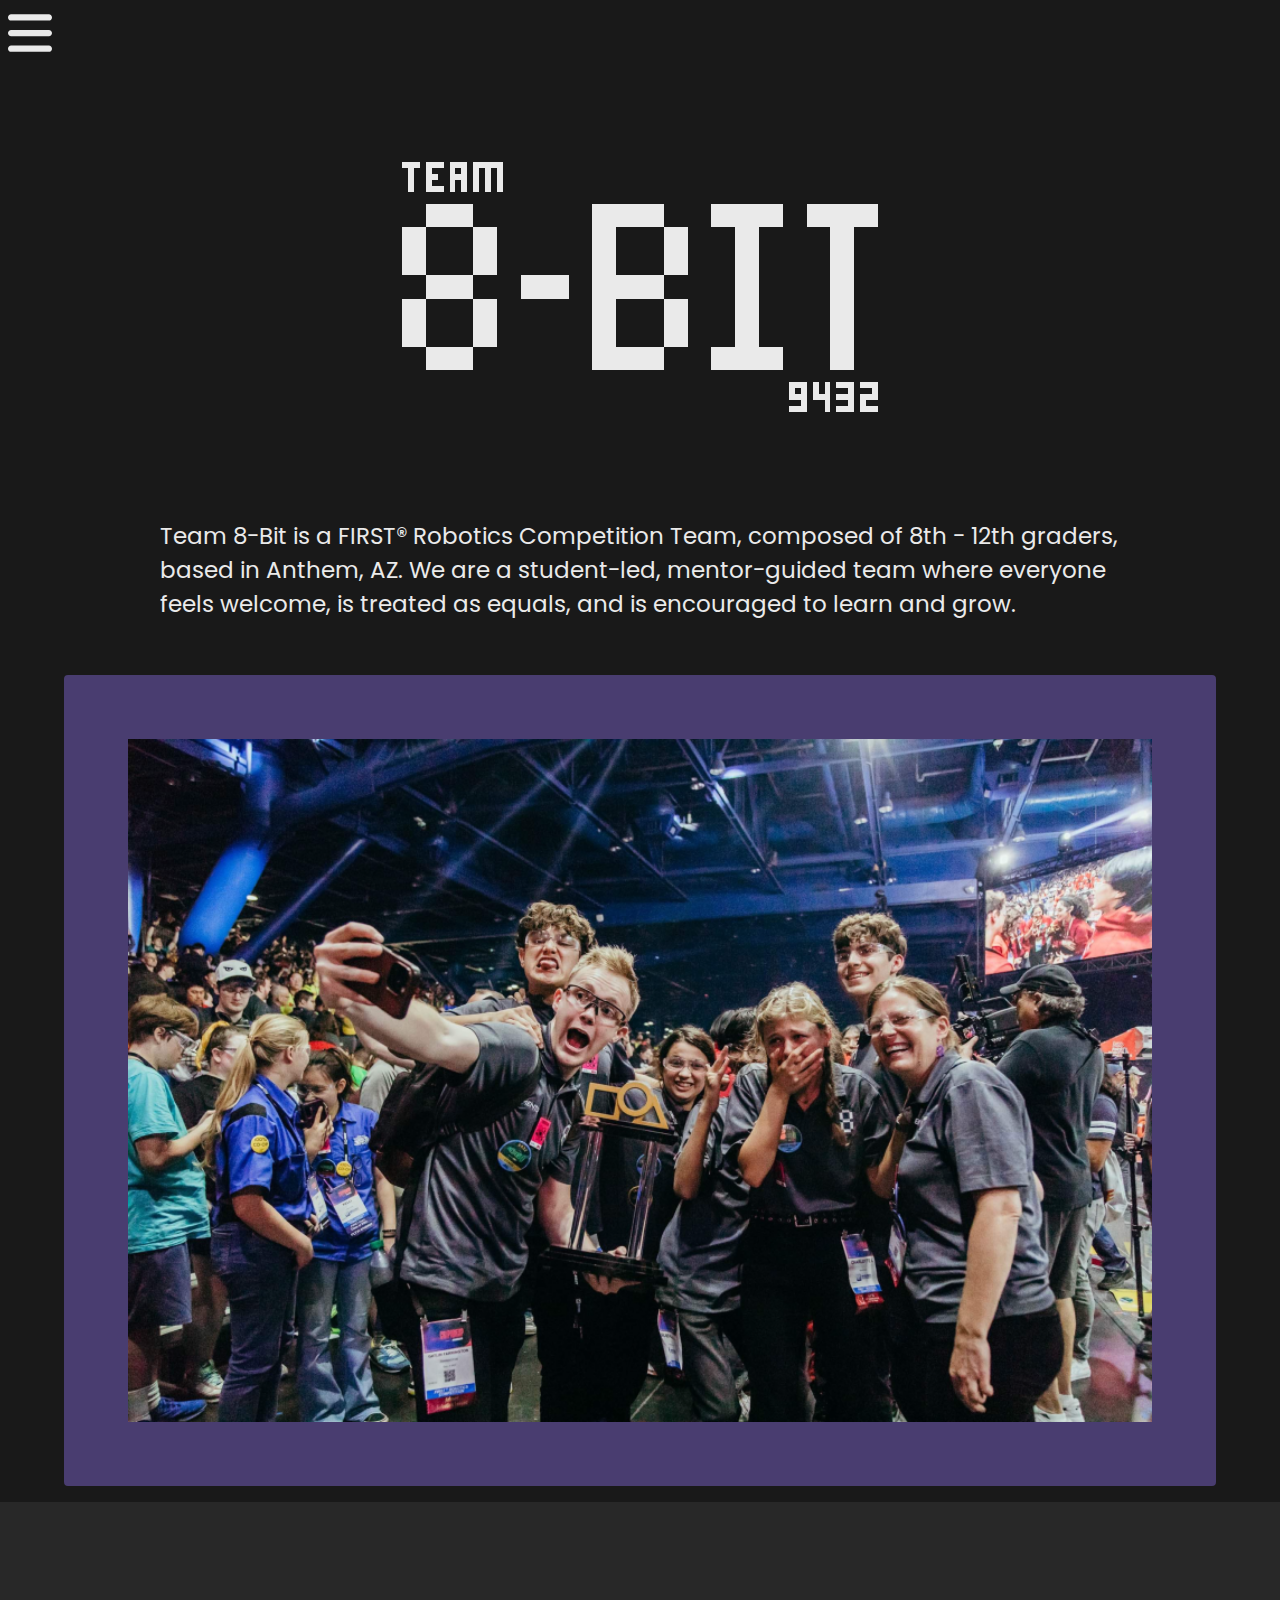
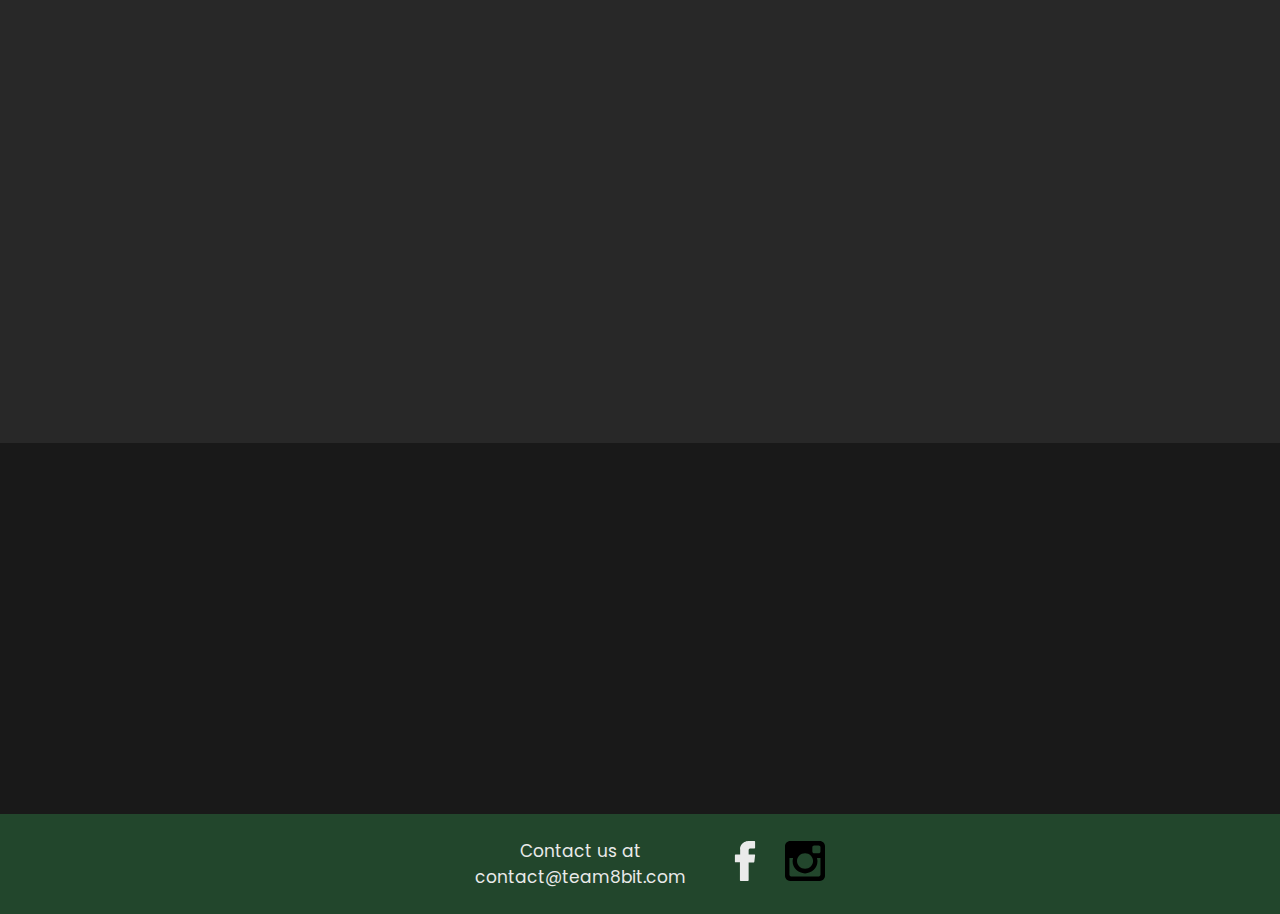
<file: index.html>
<!DOCTYPE html>
<html lang="en">

<head>
    <link rel="manifest" href="manifest.json" />
    <title>Team 8-Bit</title>
    <link href='index.css' rel='stylesheet'>
    <link href='global.css' rel='stylesheet'>
    <link rel='icon' href='favicon.png' type='image/png'>
    <meta charset='utf-8' />
    <meta name="viewport" content="width=device-width, initial-scale = 1.0, maximum-scale=1.0, user-scalable=no" />
    <meta name="description" content="Team 8-Bit is a FIRST® Robotics Competition Team, composed of 8th - 12th graders, based in Anthem, AZ. We
    are a student-led, mentor-guided team where everyone feels welcome, is treated as equals, and is
    encouraged to learn and grow.">
    <script src="scripts.js"></script>
</head>

<body>
    <div id="sidenav">
        <a onclick="closeNav()" href="javascript:void(0)" class="closebtn">&times;</a>
        <a onclick="closeNav()" href='#titlepage'>Home</a>
        <a onclick="closeNav()" href='./sponsors.html'>Sponsors</a>
        <a onclick="closeNav()" href='#first'>First</a>
        <a onclick="closeNav()" href='./resources.html'>resources</a>
        <a onclick="closeNav()" href='./robots.html'>Robots</a>
    </div>
    <img class="phone" id="navicon" src="icons/navbaricon.svg" onclick="openNav()" draggable="false" alt="navbar button">

    <nav>
        <a href='#titlepage'>
            <img alt="Small Logo White" src='logos/team/Logo_Small_White.svg'>
        </a>
        <h1>Team 8-Bit</h1>
        <div class="highlight"><a href='#titlepage'>Home</a></div>
        <div class="highlight"><a href='./sponsors.html'>Sponsors</a></div>
        <div class="highlight"><a href='#first'>First</a></div>
        <div class="highlight"><a href='./resources.html'>resources</a></div>
        <div class="highlight"><a href='./robots.html'>Robots</a></div>
    </nav>

    <div id='titlepage' class='black1'>
        <div id='about'>
            <img alt="Large Logo White" src='logos/team/Logo_Large_White.svg'>
            <div class='squarebox' style='--width: 11; --height: 1;'>
                <div class='green1'></div>
                <div></div>
                <div class='green2'></div>
                <div></div>
                <div class='green3'></div>
                <div></div>
                <div class='purple3'></div>
                <div></div>
                <div class='purple2'></div>
                <div></div>
                <div class='purple1'></div>
            </div>
            <p>Team 8-Bit is a FIRST® Robotics Competition Team, composed of 8th - 12th graders, based in Anthem, AZ. We
                are a student-led, mentor-guided team where everyone feels welcome, is treated as equals, and is
                encouraged to learn and grow. </p>
        </div>

        <img alt="TeamPicture" id="teampicture" src='images/TeamPicture.png'>
    </div>

    <div id=sponsors class='black2'>
        <div class='content reveal'>
            <h2>Our Terabyte Sponsors</h2>
            <div>
                <a class="image sponsor" href="https://americanexpress.com/" draggable="false" target="_blank">
                    <img src="logos/sponsors/AMEX.svg" draggable="false" alt="AMEX Logo">
                </a>
                <a class="image sponsor" href="https://www.nasa.gov/" draggable="false" target="_blank">
                    <img src="logos/sponsors/NASA.svg" draggable="false" alt="NASA logo">
                </a>
                <a class="image sponsor" href="https://www.dodstem.us/" draggable="false" target="_blank">
                    <img src="logos/sponsors/DoD.svg" draggable="false" alt="DoD logo">
                </a>
            </div>
            <a class="highlight" href="./sponsors.html"><h3>See all our sponsors</h3></a>
        </div>
        <div class='squarebox' style='--width: 2; --height: 6;'>
            <div></div>
            <div class='purple1'></div>
            <div class='purple2'></div>
            <div></div>
            <div></div>
            <div class='purple3'></div>
            <div class='green3'></div>
            <div></div>
            <div></div>
            <div class='green2'></div>
            <div class='green1'></div>
        </div>
    </div>

    <div id='first' class='black1'>
        <div class='squarebox' style='--width: 3; --height: 7;'>
            <div class='purple1'></div>
            <div></div>
            <div></div>
            <div></div>
            <div class='purple1'></div>
            <div></div>
            <div></div>
            <div></div>
            <div class='purple1'></div>
            <div></div>
            <div class='purple1'></div>
            <div></div>
            <div class='purple1'></div>
            <div></div>
            <div></div>
            <div></div>
            <div class='purple1'></div>
            <div></div>
            <div></div>
            <div></div>
            <div class='purple1'></div>
        </div>
        <div class="content reveal">
            <h2>What is FIRST?</h2>
            <p>FIRST (For Inspiration and Recognition of Science and Technology) is a mentor-based program that seeks to
                inspire young people to be inclusive, team-based innovators and technology leaders in science, by
                building engineering and technology skills, that can inspire innovation, self-confidence, communication,
                and leadership capabilities. Founded by inventor Dean Kamen over 30 years ago, FIRST helps young people
                discover the excitement and rewards of both science and technology. We are inspired by his vision “to
                transform our culture by creating a world where science and technology are celebrated and where young
                people dream of becoming science and technology leaders." </p>
        </div>

    </div>

    <footer>
        <p>Contact us at contact@team8bit.com</p>
        <div class="content">
            <a href="https://www.facebook.com/frcteam9432" target="_blank"><img alt="Facebook logo" src="logos/socialmedia/facebook.svg"></a>
            <a href="https://www.instagram.com/frcteam9432/" target="_blank"><img alt="Instagram logo" src="logos/socialmedia/instagram.svg"></a>
            <!-- <a href="https://www.x.com/frcteam9432" target="_blank"><img alt="X logo" src="logos/socialmedia/x.svg"></a>
            <a href="https://www.linkedin.com/company/frcteam9432/" target="_blank"><img alt="Linkedin logo" src="logos/socialmedia/linkedin.svg"></a> -->
        </div>
    </footer>
</body>

</html>
</file>
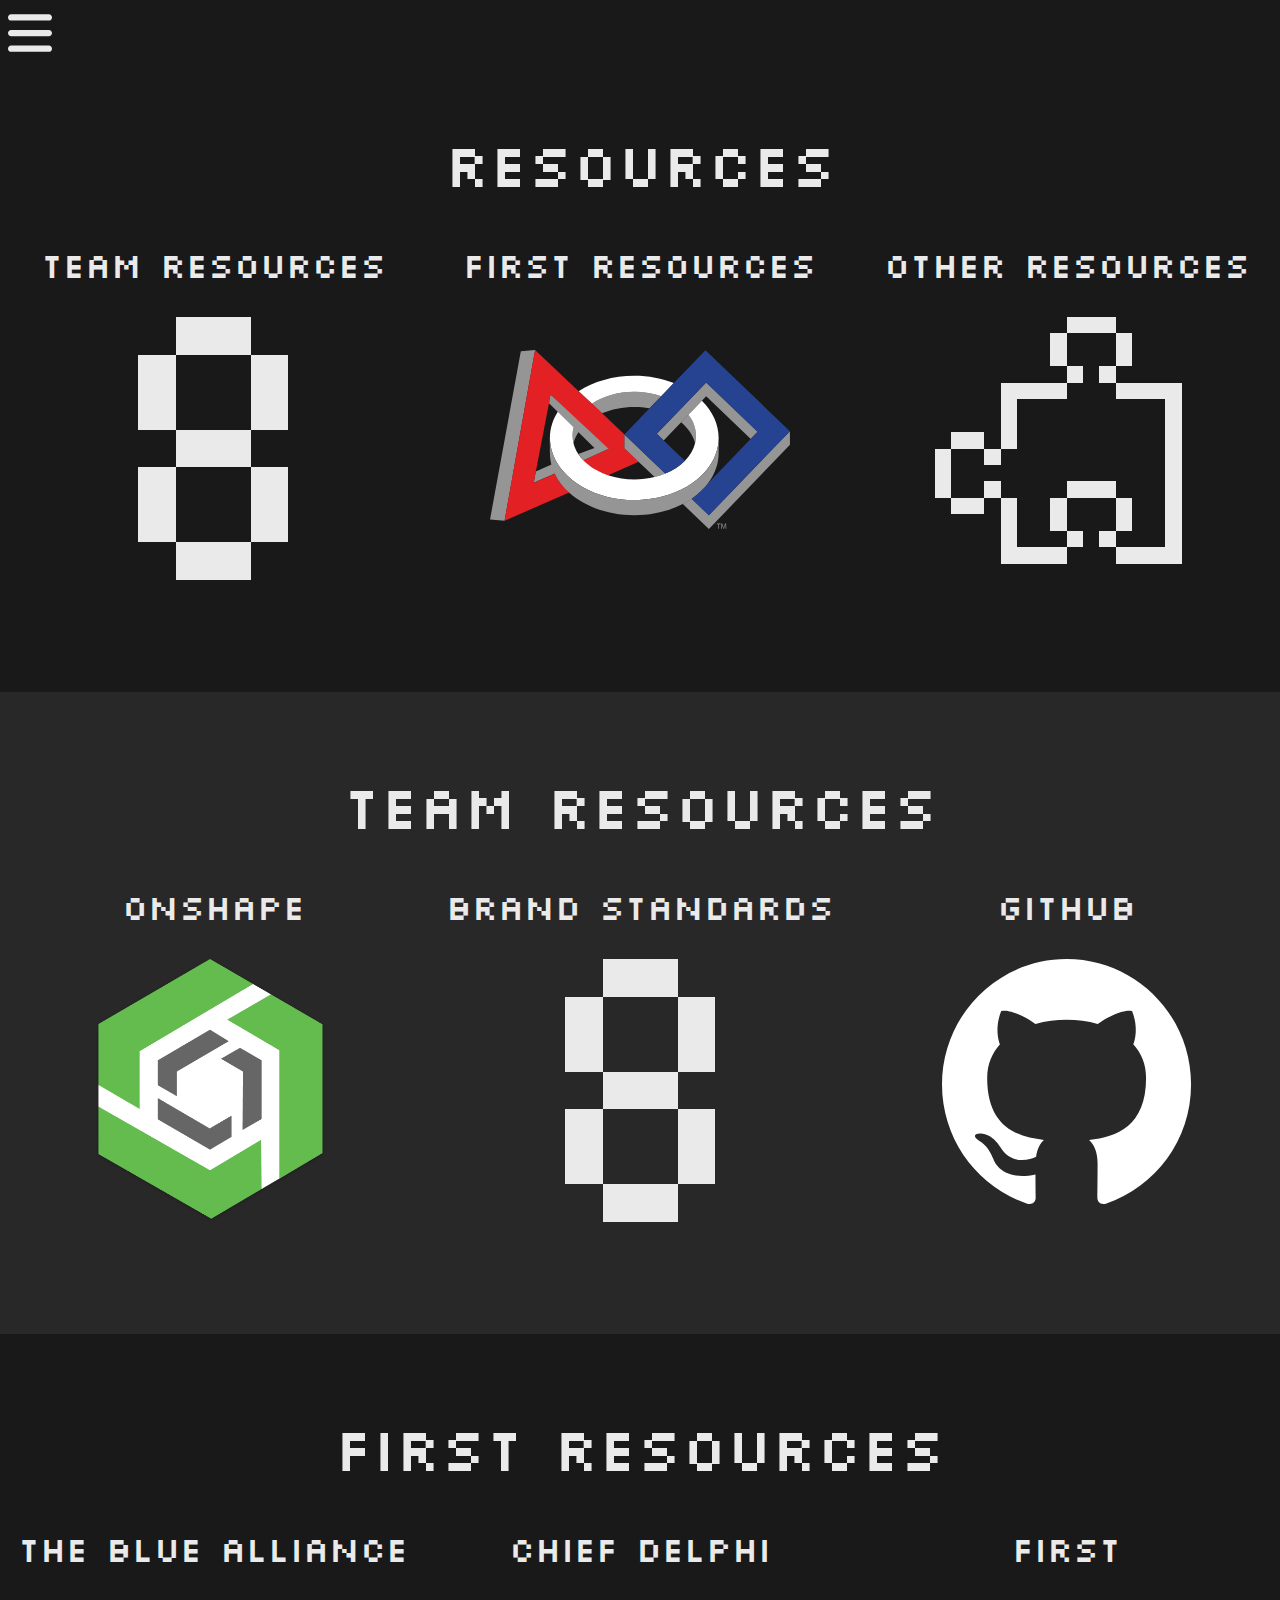
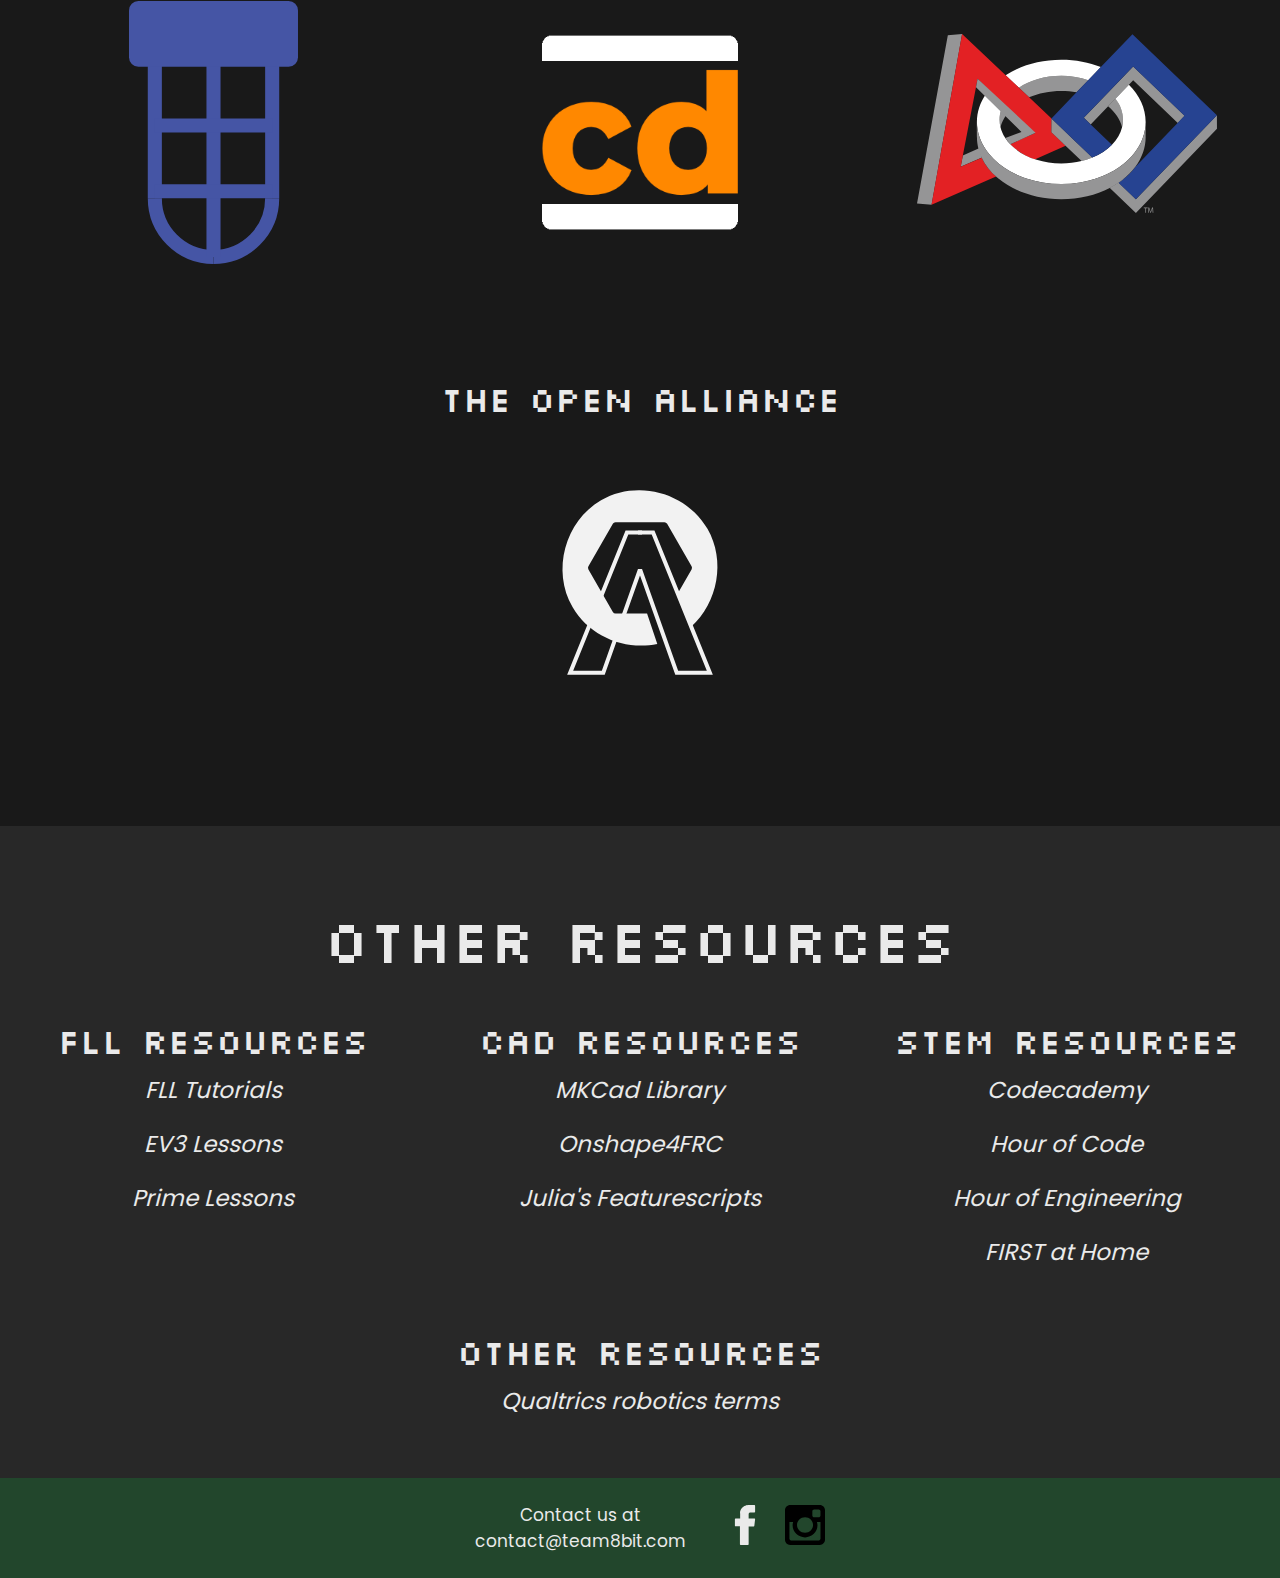
<file: resources.html>
<!DOCTYPE html>
<html lang="en">

<head>
    <link rel="manifest" href="manifest.json"/>
    <title>Team 8-Bit</title>
    <link href='global.css' rel='stylesheet'>
    <link href='resources.css' rel='stylesheet'>
    <link rel='icon' href='favicon.png' type='image/png'>
    <meta name="viewport" content="width=device-width, initial-scale = 1.0, maximum-scale=1.0, user-scalable=no"/>
    <meta name="description" content="Team 8-Bit is a FIRST® Robotics Competition Team, composed of 8th - 12th graders, based in Anthem, AZ. We
    are a student-led, mentor-guided team where everyone feels welcome, is treated as equals, and is
    encouraged to learn and grow.">
    <script src="scripts.js"></script>
</head>

<body>
<div id="sidenav">
    <a onclick="closeNav()" href="javascript:void(0)" class="closebtn">&times;</a>
    <a onclick="closeNav()" href='./index.html#titlepage'>Home</a>
    <a onclick="closeNav()" href='./sponsors.html'>Sponsors</a>
    <a onclick="closeNav()" href='./index.html#first'>First</a>
    <a onclick="closeNav()" href='./resources.html'>resources</a>
    <a onclick="closeNav()" href='./robots.html'>Robots</a>
</div>
<img class="phone" id="navicon" src="icons/navbaricon.svg" onclick="openNav()" draggable="false" alt="navbar button">


<nav>
    <a href='./index.html#titlepage'>
        <img alt="Small Logo White" src='logos/team/Logo_Small_White.svg'>
    </a>
    <h1>Team 8-Bit</h1>
    <div class="highlight"><a href='./index.html#titlepage'>Home</a></div>
    <div class="highlight"><a href='./sponsors.html'>Sponsors</a></div>
    <div class="highlight"><a href='./index.html#first'>First</a></div>
    <div class="highlight"><a href='./resources.html'>resources</a></div>
    <div class="highlight"><a href='./robots.html'>Robots</a></div>
</nav>


<div id="resources" class="black1">
    <div class="resourcecontainer">
        <h1 class="title">Resources</h1>
        <div class="resources">
            <a class="image resource" href="#team_resources" draggable="false">
                <h1>Team resources</h1>
                <img src="logos/team/Logo_Small_White.svg" draggable="false" alt="Team Logo">
            </a>
            <a class="image resource" href="#first_resources" draggable="false">
                <h1>FIRST Resources</h1>
                <img src="logos/sponsors/FirstInspires.svg" draggable="false" alt="First Logo">
            </a>
            <a class="image resource" href="#other_resources" draggable="false">
                <h1>Other Resources</h1>
                <img src="icons/puzzle.svg" draggable="false" alt="Puzzle Piece">
            </a>
        </div>
    </div>
    <div id="team_resources" class="resourcecontainer black2">
        <h1 class="title">Team Resources</h1>
        <div class="resources">
            <a class="image resource" href="https://cad.onshape.com/" target="_blank" draggable="false">
                <h1>Onshape</h1>
                <img src="logos/resources/onshape.png" draggable="false" alt="Onshape Logo">
            </a>
            <a class="image resource" href="https://drive.google.com/file/d/1d2Yhv2ryDpDT6VykvLU1Z1CUuu_ERDm6/view" target="_blank" draggable="false">
                <h1>Brand Standards</h1>
                <img src="logos/team/Logo_Small_White.svg" draggable="false" alt="Team Logo">
            </a>
            <a class="image resource" href="https://github.com/Team-8-bit" target="_blank" draggable="false">
                <h1>GitHub</h1>
                <img src="logos/resources/github.svg" draggable="false" alt="Github Logo">
            </a>
        </div>
    </div>
    <div id="first_resources" class="resourcecontainer">
        <h1 class="title">FIRST Resources</h1>
        <div class="resources">
            <a class="image resource" href="https://www.thebluealliance.com/" target="_blank" draggable="false">
                <h1>The Blue Alliance</h1>
                <img src="logos/resources/thebluealliance.svg" draggable="false" alt="The Blue Alliance Logo">
            </a>
            <a class="image resource" href="https://www.chiefdelphi.com/" target="_blank" draggable="false">
                <h1>Chief Delphi</h1>
                <img src="logos/resources/chiefdelphi.png" draggable="false" alt="Chief Delphi Logo">
            </a>
            <a class="image resource" href="https://www.firstinspires.org/" target="_blank" draggable="false">
                <h1>FIRST</h1>
                <img src="logos/sponsors/FirstInspires.svg" draggable="false" alt="FIRST Logo">
            </a>
            <a class="image resource" href="https://www.theopenalliance.com/" target="_blank" draggable="false">
                <h1>The Open Alliance</h1>
                <img src="logos/resources/theopenalliance.svg" draggable="false" alt="The Open Alliance Logo">
            </a>
        </div>
    </div>
    <div id="other_resources" class="resourcecontainer black2">
        <h1 class="title">Other Resources</h1>
        <div class="resources">
            <div class="text resource">
                <h1>FLL Resources</h1>
                <div class="highlight"><a href="https://flltutorials.com/en/" target="_blank" draggable="false">
                    FLL Tutorials
                </a></div>
                <div class="highlight"><a href="https://ev3lessons.com/en/" target="_blank" draggable="false">
                    EV3 Lessons
                </a></div>
                <div class="highlight"><a href="https://primelessons.org/en/index.html" target="_blank" draggable="false">
                    Prime Lessons
                </a></div>
            </div>
            <div class="text resource">
                <h1>CAD Resources</h1>
                <div class="highlight"><a href="https://appstore.onshape.com/apps/Manufacturers%20Models/2ZT7X5D646R3LM3ZND7LGBTYRVM4SVH6CDDGM6I=/description" target="_blank" draggable="false">
                    MKCad Library
                </a></div>
                <div class="highlight"><a href="https://onshape4frc.com/" target="_blank" draggable="false">
                    Onshape4FRC
                </a></div>
                <div class="highlight"><a href="https://cad.onshape.com/documents/95c00401c440b44ad8799ef5/v/08e9553f1ba9fc5d5a713c47" target="_blank" draggable="false">
                    Julia's Featurescripts
                </a></div>
            </div>
            <div class="text resource">
                <h1>STEM Resources</h1>
                <div class="highlight"><a href="https://www.codecademy.com/learn" target="_blank" draggable="false">
                    Codecademy
                </a></div>
                <div class="highlight"><a href="https://hourofcode.com" target="_blank" draggable="false">
                    Hour of Code
                </a></div>
                <div class="highlight"><a href="https://hourofengineering.com/" target="_blank" draggable="false">
                    Hour of Engineering
                </a></div>
                <div class="highlight"><a href="https://www.firstinspires.org/community/home-learning" target="_blank" draggable="false">
                    FIRST at Home
                </a></div>
            </div>
            <div class="text resource">
                <h1>Other Resources</h1>
                <div class="highlight"><a href="https://www.qualtrics.com/blog/robotics-terms/" target="_blank" draggable="false">
                    Qualtrics robotics terms
                </a></div>
            </div>
        </div>
    </div>
</div>
<footer>
    <p>Contact us at contact@team8bit.com</p>
    <div class="content">
        <a href="https://www.facebook.com/frcteam9432" target="_blank"><img alt="Facebook logo" src="logos/socialmedia/facebook.svg"></a>
        <a href="https://www.instagram.com/frcteam9432/" target="_blank"><img alt="Instagram logo" src="logos/socialmedia/instagram.svg"></a>
        <!-- <a href="https://www.x.com/frcteam9432" target="_blank"><img alt="X logo" src="logos/socialmedia/x.svg"></a>
        <a href="https://www.linkedin.com/company/frcteam9432/" target="_blank"><img alt="Linkedin logo" src="logos/socialmedia/linkedin.svg"></a> -->
    </div>
</footer>
</body>

</html>
</file>
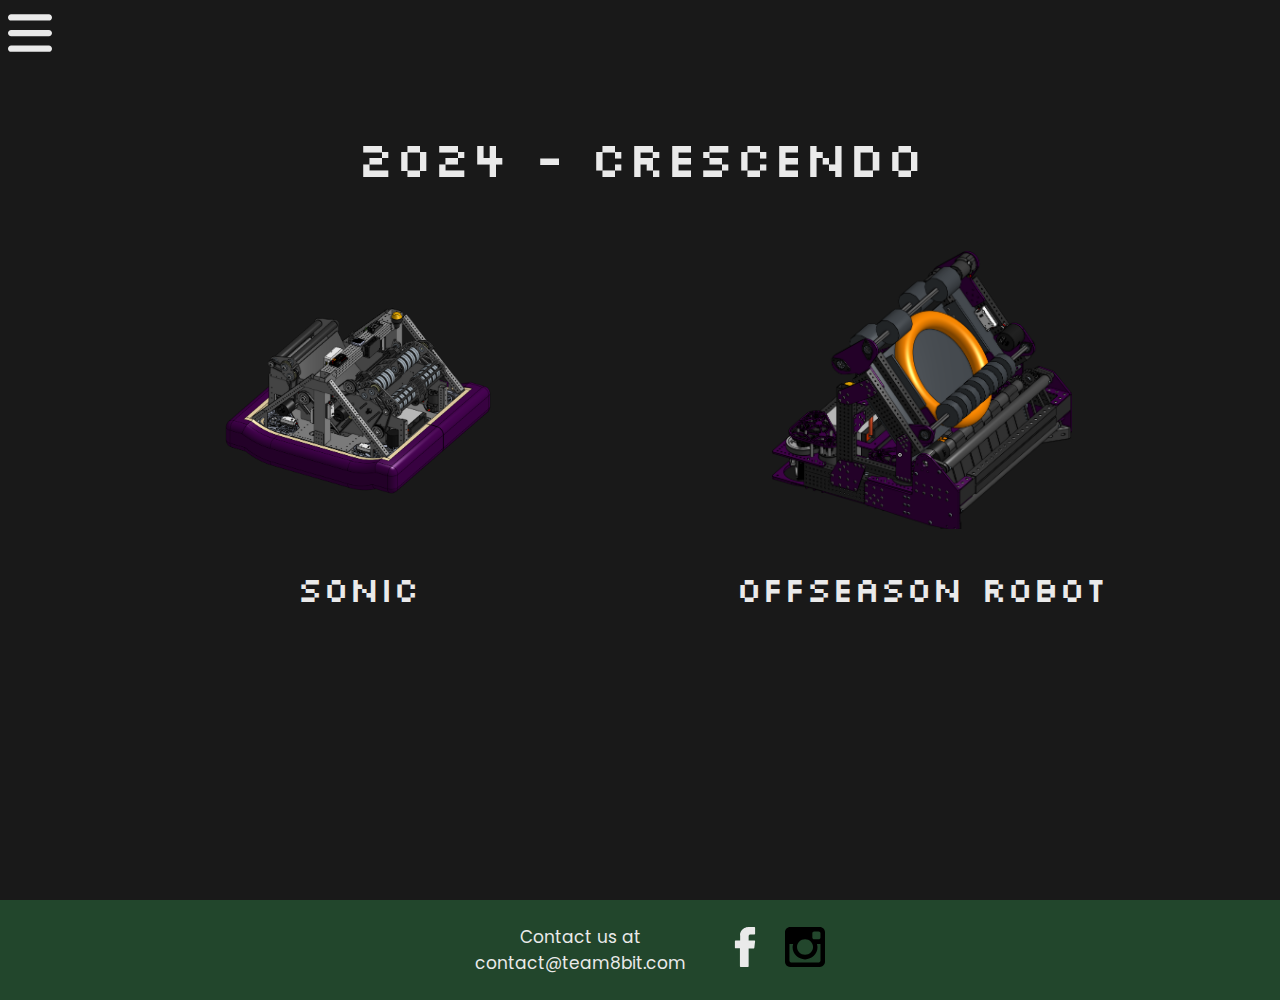
<file: robots.html>
<!DOCTYPE html>
<html lang="en">

<head>
    <link href='global.css' rel='stylesheet'>
    <link href='robots.css' rel='stylesheet'>
    <link rel="manifest" href="manifest.json"/>
    <title>Team 8-Bit</title>
    <link rel='icon' href='favicon.png' type='image/png'>
    <meta name="viewport" content="width=device-width, initial-scale=1.0, maximum-scale=1.0, user-scalable=no"/>
    <meta name="description" content="Team 8-Bit is a FIRST® Robotics Competition Team, composed of 8th - 12th graders, based in Anthem, AZ. We
    are a student-led, mentor-guided team where everyone feels welcome, is treated as equals, and is
    encouraged to learn and grow.">
    <script src="scripts.js"></script>
</head>

<body>

<div id="sidenav">
    <a onclick="closeNav()" href="javascript:void(0)" class="closebtn">&times;</a>
    <a onclick="closeNav()" href='./index.html#titlepage'>Home</a>
    <a onclick="closeNav()" href='./sponsors.html'>Sponsors</a>
    <a onclick="closeNav()" href='./index.html#first'>First</a>
    <a onclick="closeNav()" href='./resources.html'>Resources</a>
    <a onclick="closeNav()" href='./robots.html'>Robots</a>
</div>
<img class="phone" id="navicon" src="icons/navbaricon.svg" onclick="openNav()" draggable="false" alt="navbar button">

<div class="container">
    <nav>
        <a href='./index.html#titlepage'>
            <img alt="Small Logo White" src='logos/team/Logo_Small_White.svg'>
        </a>
        <h1>Team 8-Bit</h1>
        <div class="highlight"><a href='./index.html#titlepage'>Home</a></div>
        <div class="highlight"><a href='./sponsors.html'>Sponsors</a></div>
        <div class="highlight"><a href='./index.html#first'>First</a></div>
        <div class="highlight"><a href='./resources.html'>Resources</a></div>
        <div class="highlight"><a href='./robots.html'>Robots</a></div>
    </nav>

    <section id="robots">
        <div class="title">
            <h1>2024 - Crescendo</h1>
        </div>
        <div class="robots">
            <div class="robot">
                <a href="https://cad.onshape.com/documents/b98e3774f81565c4124827b9/w/6662f9bf0cb5d99c802b7baf/e/bcdd5cc7dbdd96352def026b" target="_blank">
                    <img class="robot-image" src="images/robots/Sonic.png" alt="Sonic">
                </a>
                <h1 class="robot-label">Sonic</h1>
            </div>
            <div class="robot">
                <a href="https://cad.onshape.com/documents/c80c4195fa3631cac3794756/w/ba7635ab2889c44de6ca5f40/e/340d261522f994d2481a785b" target="_blank">
                    <img class="robot-image" src="images/robots/Offseason.png" alt="Offseason robot">
                </a>
                <h1 class="robot-label">Offseason robot</h1>
            </div>
        </div>
    </section>
</div>
<footer>
    <p>Contact us at contact@team8bit.com</p>
    <div class="content">
        <a id = "facebook" href="https://www.facebook.com/anthemrobotics/" target="_blank"><img alt="Facebook logo" src="logos/socialmedia/facebook.svg"></a>
        <a id = "instagram" href="https://www.instagram.com/team.8.bit.az/" target="_blank"><img alt="Instagram logo" src="logos/socialmedia/instagram.svg"></a>
        <!-- <a id = "X" href="https://www.x.com/frcteam9432" target="_blank"><img alt="X logo" src="logos/socialmedia/x.svg"></a>
        <a id = "linkedin" href="https://www.linkedin.com/company/frcteam9432/" target="_blank"><img alt="LinkedIn logo" src="logos/socialmedia/linkedin.svg"></a> -->
    </div>
</footer>
</body>

</html>
</file>
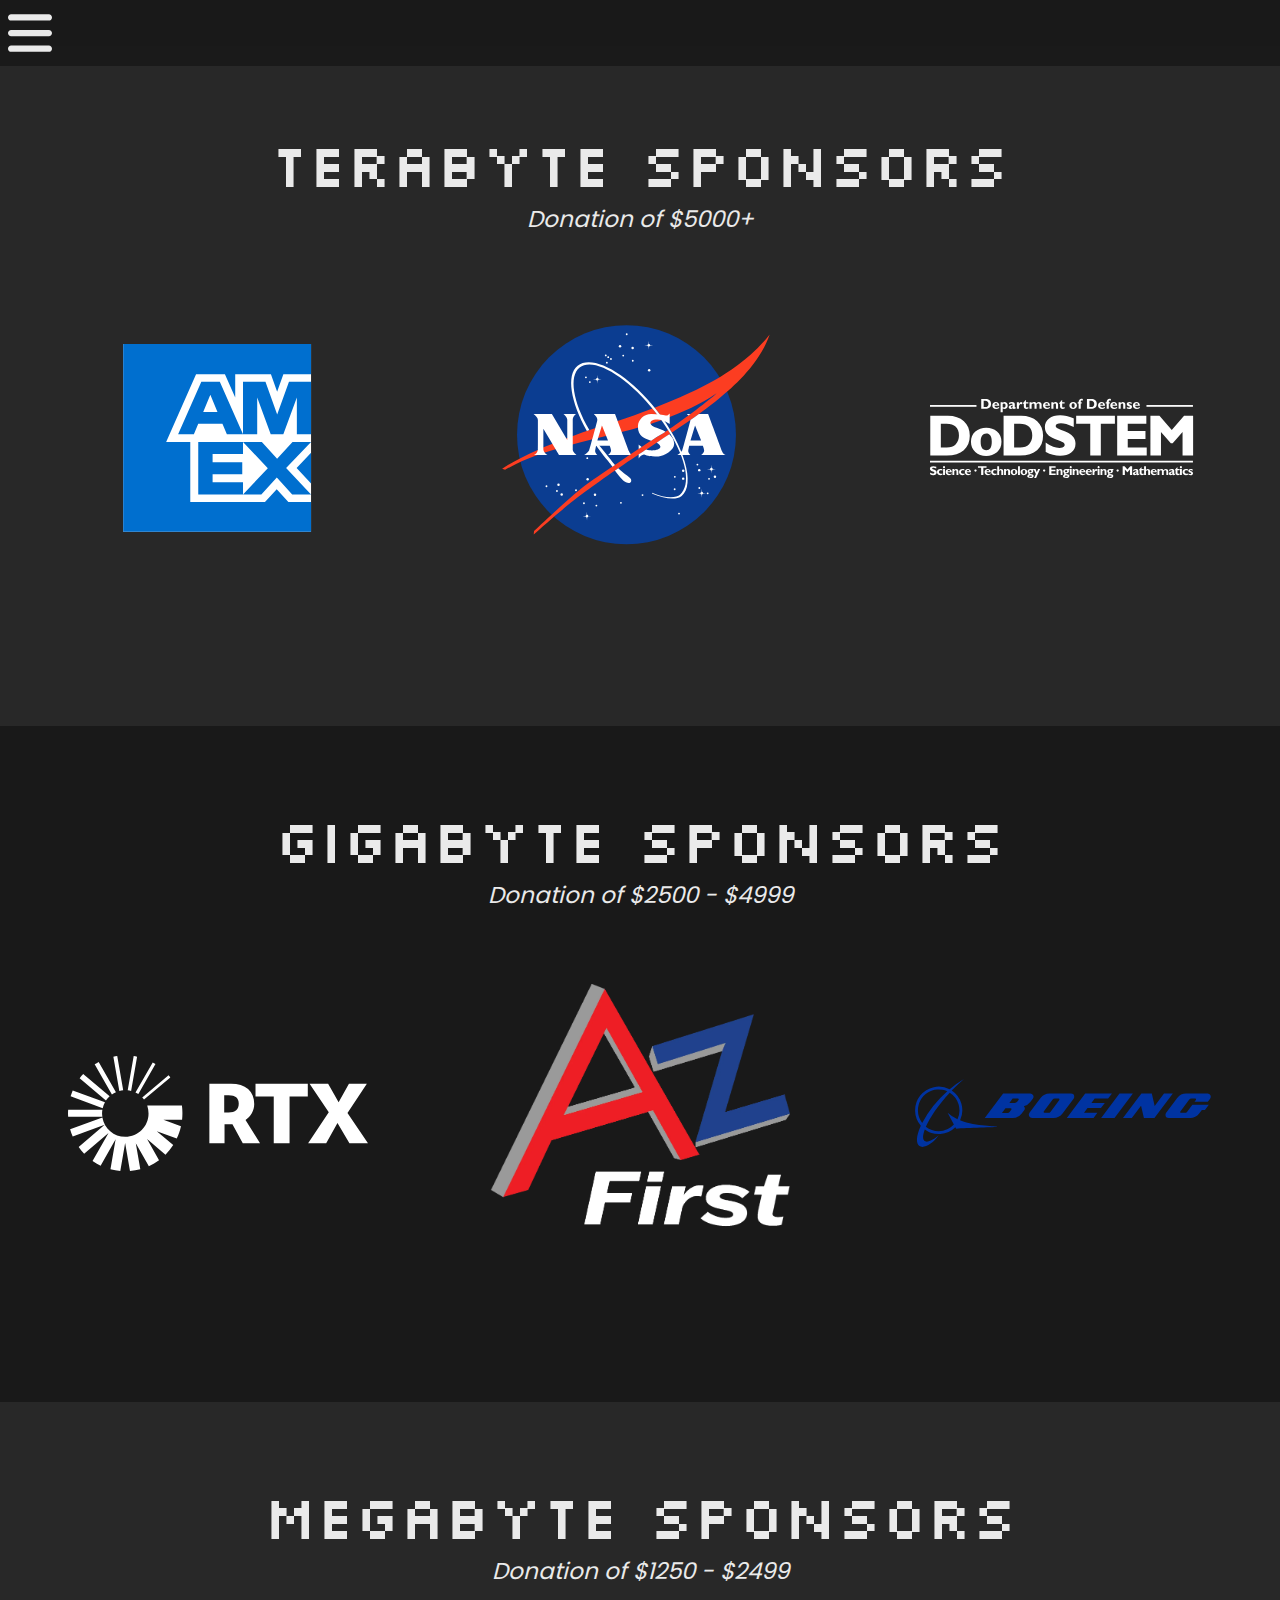
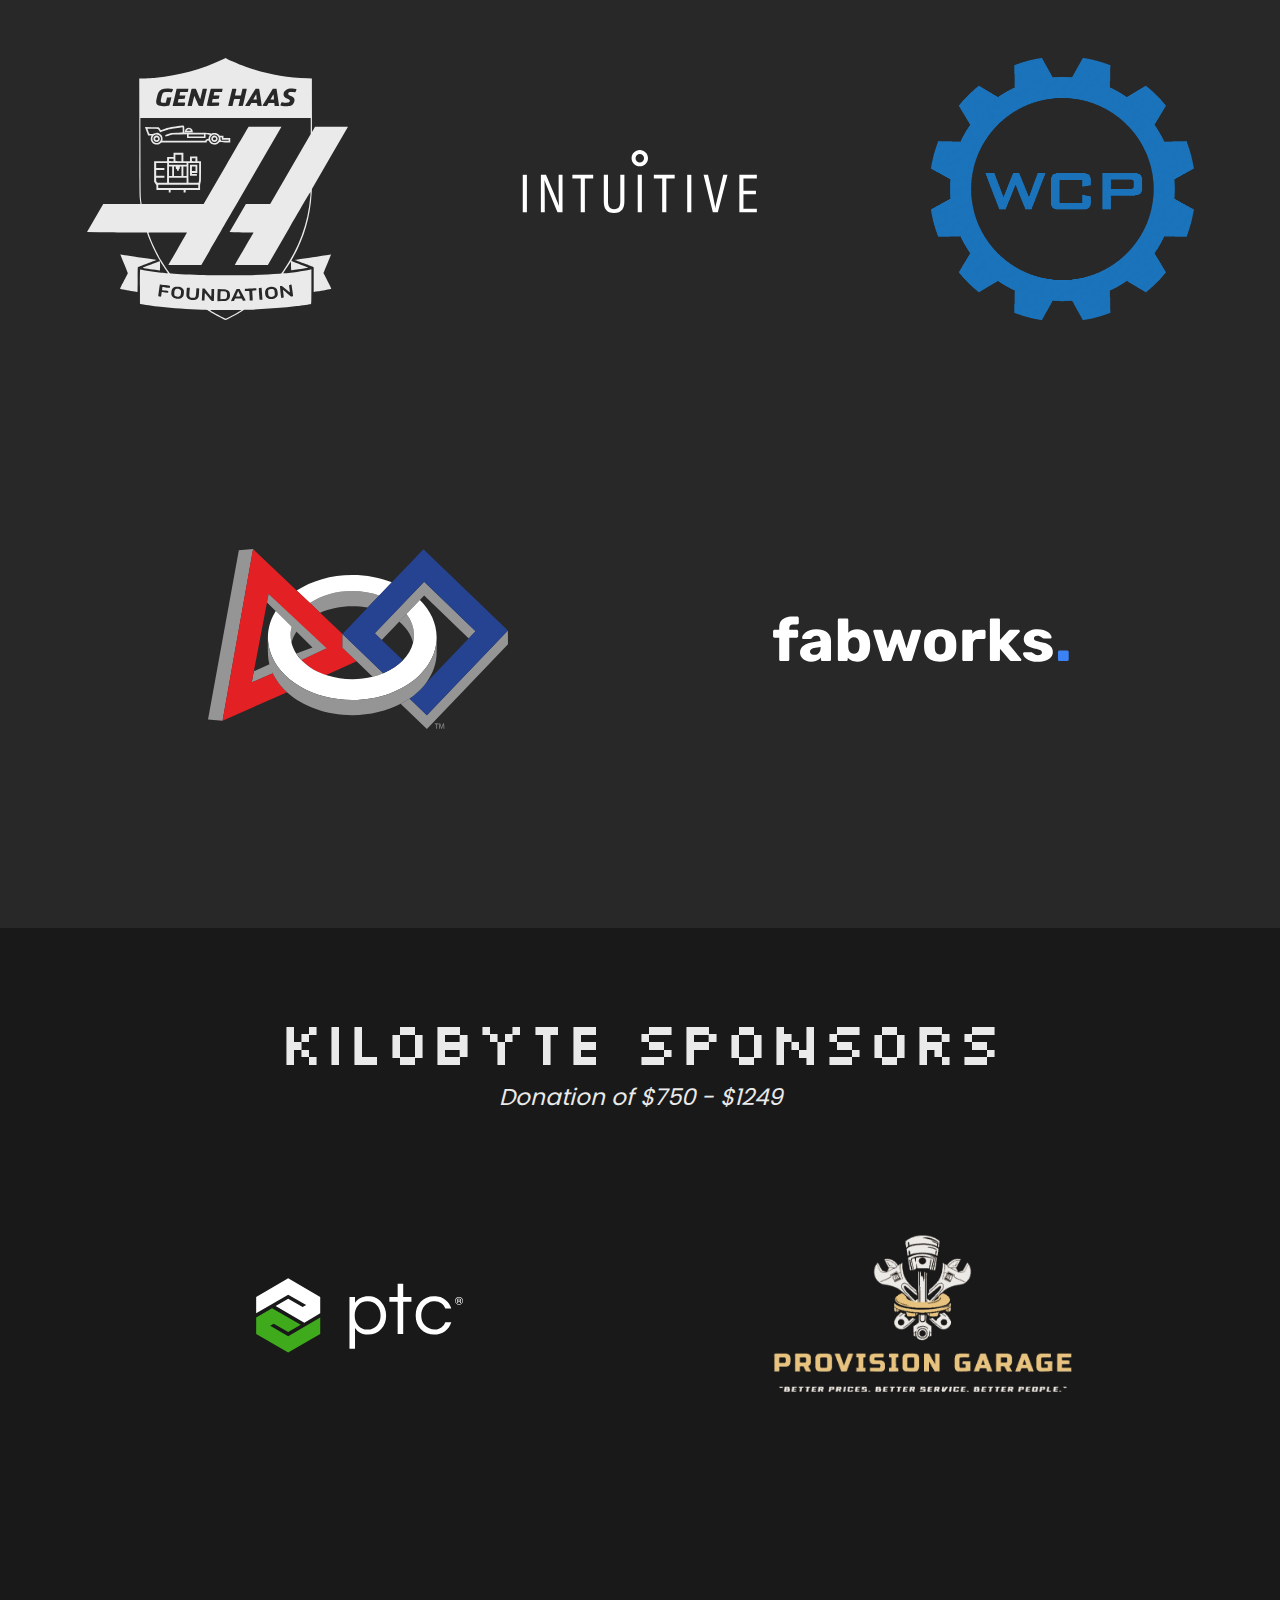
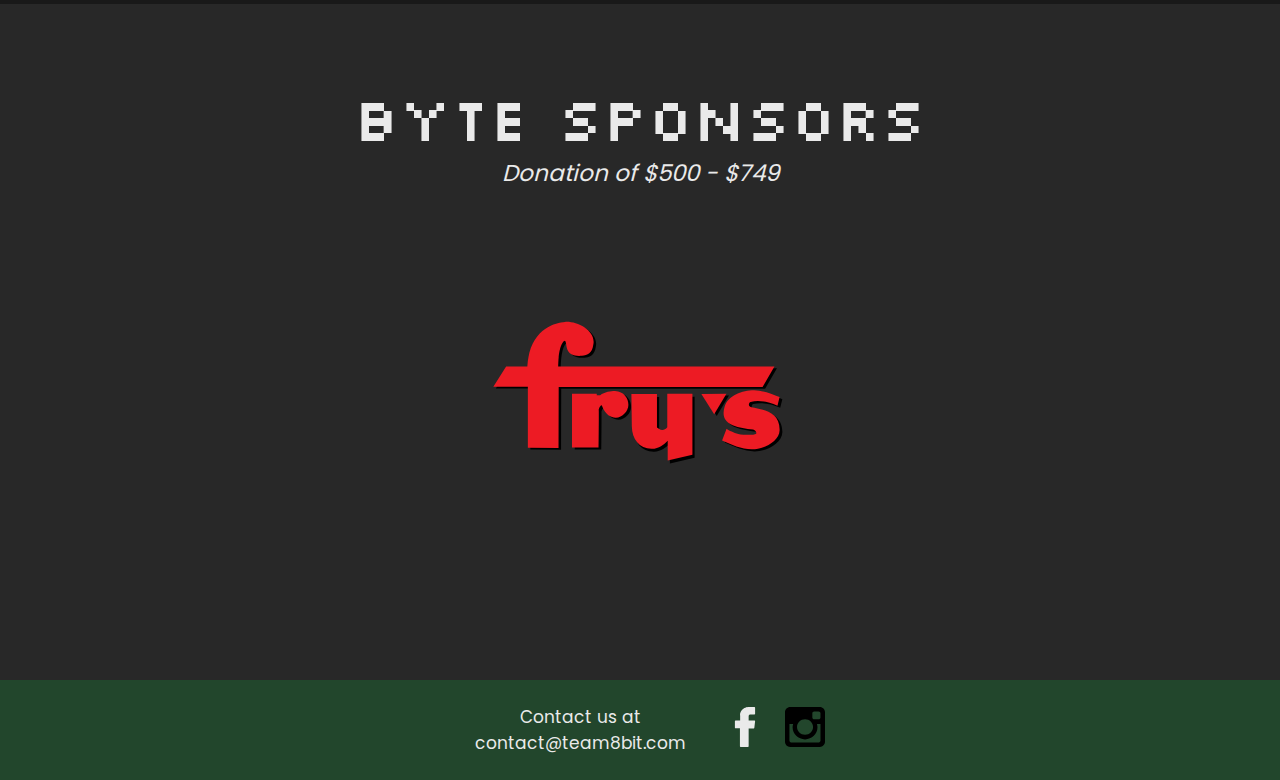
<file: sponsors.html>
<!DOCTYPE html>
<html lang="en">

<head>
    <link rel="manifest" href="manifest.json"/>
    <title>Team 8-Bit</title>
    <link href='global.css' rel='stylesheet'>
    <link href='sponsors.css' rel='stylesheet'>
    <link rel='icon' href='favicon.png' type='image/png'>
    <meta name="viewport" content="width=device-width, initial-scale = 1.0, maximum-scale=1.0, user-scalable=no"/>
    <meta name="description" content="Team 8-Bit is a FIRST® Robotics Competition Team, composed of 8th - 12th graders, based in Anthem, AZ. We
    are a student-led, mentor-guided team where everyone feels welcome, is treated as equals, and is
    encouraged to learn and grow.">
    <script src="scripts.js"></script>
</head>

<body>
<div id="sidenav">
    <a onclick="closeNav()" href="javascript:void(0)" class="closebtn">&times;</a>
    <a onclick="closeNav()" href='./index.html#titlepage'>Home</a>
    <a onclick="closeNav()" href='./sponsors.html'>Sponsors</a>
    <a onclick="closeNav()" href='./index.html#first'>First</a>
    <a onclick="closeNav()" href='./resources.html'>resources</a>
    <a onclick="closeNav()" href='./robots.html'>Robots</a>
</div>
<img class="phone" id="navicon" src="icons/navbaricon.svg" onclick="openNav()" draggable="false" alt="navbar button">


<nav>
    <a href='./index.html#titlepage'>
        <img alt="Small Logo White" src='logos/team/Logo_Small_White.svg'>
    </a>
    <h1>Team 8-Bit</h1>
    <div class="highlight"><a href='./index.html#titlepage'>Home</a></div>
    <div class="highlight"><a href='./sponsors.html'>Sponsors</a></div>
    <div class="highlight"><a href='./index.html#first'>First</a></div>
    <div class="highlight"><a href='./resources.html'>resources</a></div>
    <div class="highlight"><a href='./robots.html'>Robots</a></div>
</nav>


<div id="sponsors" class="black1">
    <div class="resourcecontainer black2">
        <div class="title">
            <h1>Terabyte Sponsors</h1>
            <h2>Donation of $5000+</h2>
        </div>
        <div class="sponsors">
            <a class="image sponsor" href="https://americanexpress.com/" draggable="false" target="_blank">
                <img src="logos/sponsors/AMEX.svg" draggable="false" alt="AMEX Logo">
            </a>
            <a class="image sponsor" href="https://www.nasa.gov/" draggable="false" target="_blank">
                <img src="logos/sponsors/NASA.svg" draggable="false" alt="NASA logo">
            </a>
            <a class="image sponsor" href="https://www.dodstem.us/" draggable="false" target="_blank">
                <img src="logos/sponsors/DoD.svg" draggable="false" alt="DoD logo">
            </a>
        </div>
    </div>
    <div class="resourcecontainer">
        <div class="title">
            <h1>Gigabyte Sponsors</h1>
            <h2>Donation of $2500 - $4999</h2>
        </div>
        <div class="sponsors">
            <a class="image sponsor" href="https://www.rtx.com/" draggable="false" target="_blank">
                <img src="logos/sponsors/RTX.svg" draggable="false" alt="RTX logo">
            </a>
            <a class="image sponsor" href="https://azfirst.info/" draggable="false" target="_blank">
                <img src="logos/sponsors/AZfirst.webp" draggable="false" alt="AZfirst Logo">
            </a>
            <a class="image sponsor" href="https://boeing.com/" draggable="false" target="_blank">
                <img src="logos/sponsors/boeing.svg" draggable="false" alt="Boeing Logo">
            </a>
        </div>
    </div>
    <div class="resourcecontainer black2">
        <div class="title">
            <h1>Megabyte Sponsors</h1>
            <h2>Donation of $1250 - $2499</h2>
        </div>
        <div class="sponsors">
            <a class="image sponsor" href="https://ghaasfoundation.org/" draggable="false" target="_blank">
                <img src="logos/sponsors/Haas.svg" draggable="false" alt="GeneHass Logo">
            </a>
            <a class="image sponsor" href="https://www.intuitive-foundation.org/" draggable="false" target="_blank">
                <img src="logos/sponsors/intuitive.svg" draggable="false" alt="Intuitive Logo">
            </a>
            <a class="image sponsor" href="https://wcproducts.com/" draggable="false" target="_blank">
                <img src="logos/sponsors/WCP.webp" draggable="false" alt="WCP Logo">
            </a>
            <a class="image sponsor" href="https://firstinspires.org/" draggable="false" target="_blank">
                <img src="logos/sponsors/FirstInspires.svg" draggable="false" alt="FirstInspires Logo">
            </a>
            <a class="image sponsor" href="https://fabworks.com/" draggable="false" target="_blank">
                <img src="logos/sponsors/fabworks.svg" draggable="false" alt="Fabworks Logo">
            </a>

        </div>
    </div>
    <div class="resourcecontainer">
        <div class="title">
            <h1>KiloByte Sponsors</h1>
            <h2>Donation of $750 - $1249</h2>
        </div>
        <div class="sponsors">
            <a class="image sponsor" href="https://ptc.com/" draggable="false" target="_blank">
                <img src="logos/sponsors/PTC.svg" draggable="false" alt="PTC Logo">
            </a>
            <a class="image sponsor" draggable="false" target="_blank">
                <img src="logos/sponsors/Provision Garage.png" draggable="false" alt="ProVisionGarage Logo">
            </a>
        </div>
    </div>
    <div class="resourcecontainer black2">
        <div class="title">
            <h1>Byte Sponsors</h1>
            <h2>Donation of $500 - $749</h2>
        </div>
        <div class="sponsors">

            <a class="image sponsor" href="https://www.frysfood.com/" draggable="false" target="_blank">
                <img src="logos/sponsors/Fry's.svg" draggable="false" alt="Fry's Logo">
            </a>
        </div>
    </div>
</div>
<footer>
    <p>Contact us at contact@team8bit.com</p>
    <div class="content">
        <a href="https://www.facebook.com/anthemrobotics/" target="_blank"><img alt="Facebook logo" src="logos/socialmedia/facebook.svg"></a>
        <a href="https://www.instagram.com/team.8.bit.az/" target="_blank"><img alt="Instagram logo" src="logos/socialmedia/instagram.svg"></a>
        <!-- <a href="https://www.x.com/frcteam9432" target="_blank"><img alt="X logo" src="logos/socialmedia/x.svg"></a>
        <a href="https://www.linkedin.com/company/frcteam9432/" target="_blank"><img alt="Linkedin logo" src="logos/socialmedia/linkedin.svg"></a> -->
    </div>
</footer>
</body>

</html>
</file>
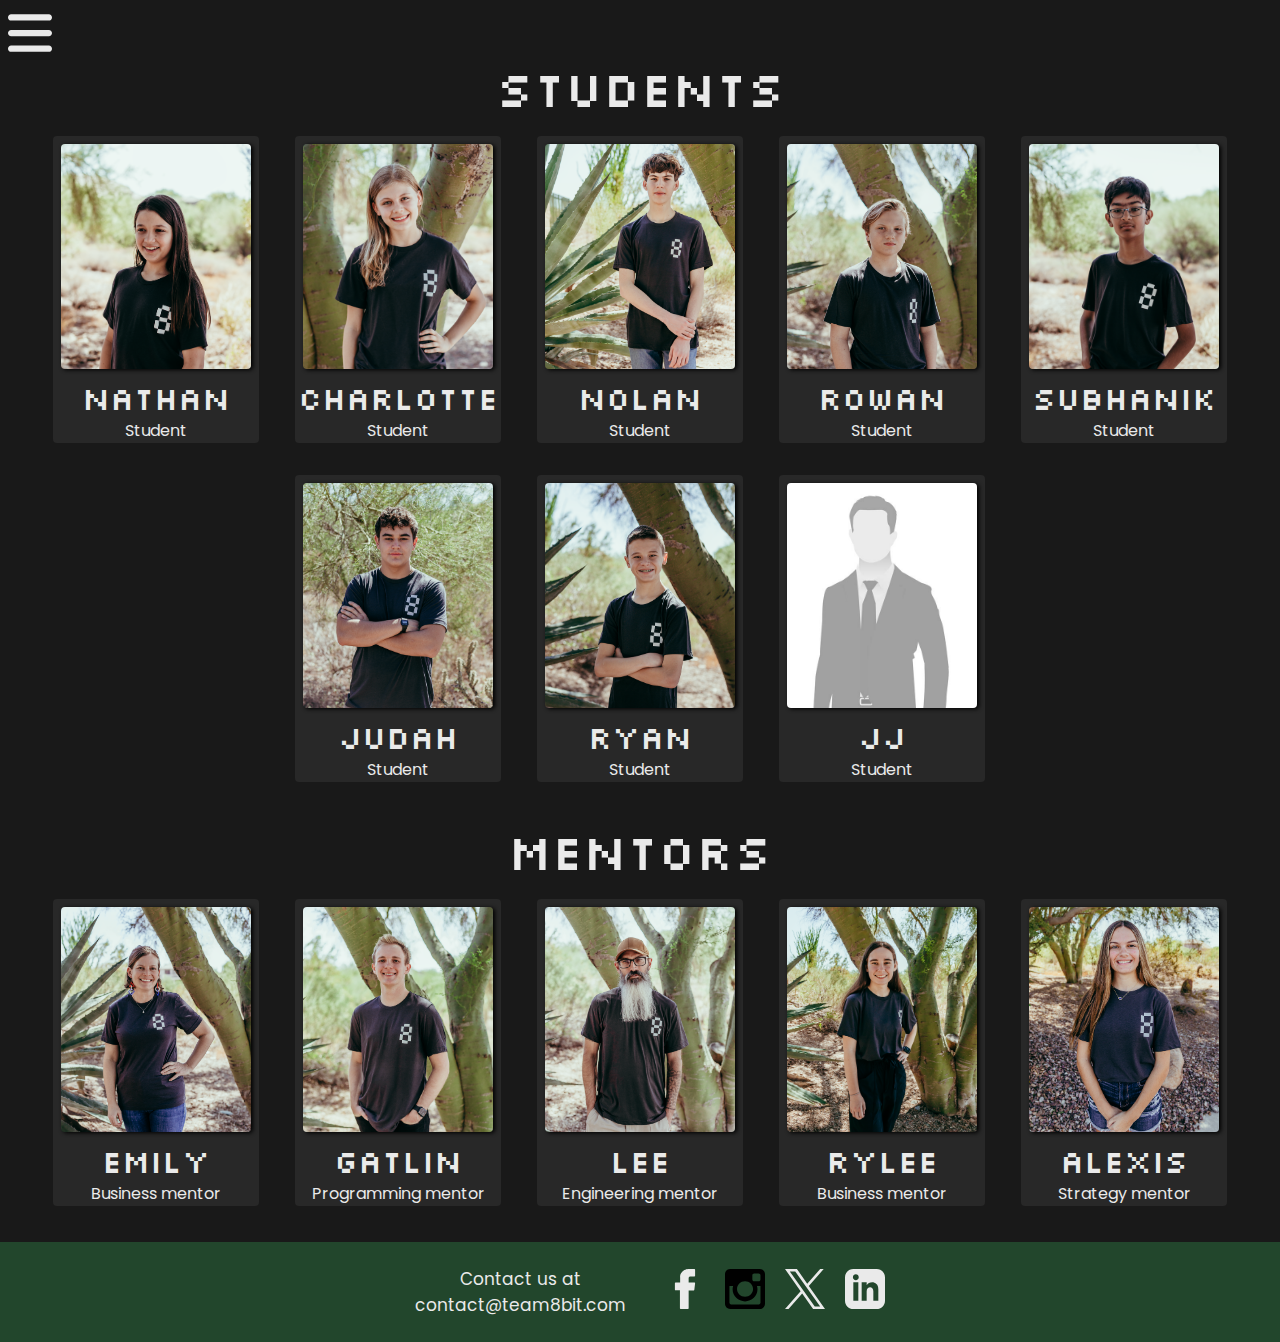
<file: team.html>
<!DOCTYPE html>
<html lang="en">

<head>
    <link rel="manifest" href="manifest.json" />
    <title>Team 8-Bit</title>
    <link href='global.css' rel='stylesheet'>
    <link href='team.css' rel='stylesheet'>
    <meta charset='utf-8' />
    <link rel='icon' href='favicon.png' type='image/png'>
    <meta name="viewport" content="width=device-width, initial-scale = 1.0, minimum-scale=1.0, user-scalable=no" />
    <meta name="description" content="Team 8-Bit is a FIRST® Robotics Competition Team, composed of 8th - 12th graders, based in Anthem, AZ. We
    are a student-led, mentor-guided team where everyone feels welcome, is treated as equals, and is
    encouraged to learn and grow.">
    <script src="scripts.js"></script>
</head>

<body>
    <div id="sidenav">
        <a onclick="closeNav()" href="javascript:void(0)" class="closebtn">&times;</a>
        <div class="highlight"><a href='./index.html#titlepage'>Home</a></div>
        <div class="highlight"><a href='./sponsors.html'>Sponsors</a></div>
        <div class="highlight"><a href='./index.html#first'>First</a></div>
        <div class="highlight"><a href='./resources.html'>Resources</a></div>
        <div class="highlight"><a href='./team.html'>Team</a></div>
    </div>
    <img class="phone" id="navicon" src="icons/navbaricon.svg" onclick="openNav()" draggable="false"
        alt="navbar button">


    <nav>
        <a href='./index.html#titlepage'>
            <img alt="Small Logo White" src='logos/team/Logo_Small_White.svg'>
        </a>
        <h1>Team 8-Bit</h1>
        <div class="highlight"><a href='#titlepage'>Home</a></div>
        <div class="highlight"><a href='./sponsors.html'>Sponsors</a></div>
        <div class="highlight"><a href='#first'>First</a></div>
        <div class="highlight"><a href='./resources.html'>resources</a></div>
        <div class="highlight"><a href='./team.html'>Team</a></div>
    </nav>
    <div id='students' class="team">
        <div class='content'>
            <h2>Students</h2>
            <div class="bio">
                <img src="images/Nathan.png" onclick="popup('nathan')">
                <h2 class="name">Nathan</h2>
                <p class="shortdesc">Student</p>
            </div>
            <div class="bio">
                <img src="images/charlotte.png" onclick="popup('charlotte')">
                <h2 class="name">Charlotte</h2>
                <p class="shortdesc">Student</p>
            </div>
            <div class="bio">
                <img src="images/nolan.png" onclick="popup('nolan')">
                <h2 class="name">Nolan</h2>
                <p class="shortdesc">Student</p>
            </div>
            <div class="bio">
                <img src="images/rowan.png" onclick="popup('rowan')">
                <h2 class="name">Rowan</h2>
                <p class="shortdesc">Student</p>
            </div>
            <div class="bio">
                <img src="images/Subhanik.png" onclick="popup('subhanik')">
                <h2 class="name">Subhanik</h2>
                <p class="shortdesc">Student</p>
            </div>
            <div class="bio">
                <img src="images/judah.png" onclick="popup('judah')">
                <h2 class="name">judah</h2>
                <p class="shortdesc">Student</p>
            </div>
            <div class="bio">
                <img src="images/ryan.png" onclick="popup('ryan')">
                <h2 class="name">Ryan</h2>
                <p class="shortdesc">Student</p>
            </div>
            <div class="bio">
                <img src="images/placeholder.jpg" onclick="popup('jj')">
                <h2 class="name">JJ</h2>
                <p class="shortdesc">Student</p>
            </div>
        </div>
    </div>
    <div id='mentors' class="team">
        <div class='content'>
            <h2>Mentors</h2>
            <div class="bio">
                <img src="images/emily1.png" onclick="popup('emily')">
                <h2 class="name">emily</h2>
                <p class="shortdesc">Business mentor</p>
            </div>
            <div class="bio">
                <img src="images/gatlin.png" onclick="popup('gatlin')">
                <h2 class="name">gatlin</h2>
                <p class="shortdesc">Programming mentor</p>
            </div>
            <div class="bio">
                <img src="images/lee.png" onclick="popup('lee')">
                <h2 class="name">lee</h2>
                <p class="shortdesc">Engineering mentor</p>
            </div>
            <div class="bio">
                <img src="images/rylee.png" onclick="popup('rylee')">
                <h2 class="name">rylee</h2>
                <p class="shortdesc">Business mentor</p>
            </div>
            <div class="bio">
                <img src="images/alexis.png" onclick="popup('alexis')">
                <h2 class="name">alexis</h2>
                <p class="shortdesc">Strategy mentor</p>
            </div>
        </div>
    </div>
    <div id="popup-background"></div>
    <div class="popups">
        <div id="popup-charlotte" class="popup slideout">
            <div class="popupbio">
                <img src="images/charlotte.png">
                <h2 class="name">Charlotte</h2>
                <p class="shortdesc">student</p>
            </div>
            
            <p class="longdesc">Charlotte has been in FLL for six years, and this is her second year in FRC. In addition to robotics, she also loves playing sports, especially baseball and volleyball.</p>
            <svg xmlns="http://www.w3.org/2000/svg" id="untitled" width="240" height="240" viewBox="0 0 240 240"
                preserveAspectRatio="xMidYMid meet" rendering="crispEdges">
                <rect id="5-1" x="192" y="0" width="48" height="48" shape-rendering="crispEdges"
                    style="fill:#675a92;opacity:255;"></rect>
                <rect id="4-2" x="144" y="48" width="48" height="48" shape-rendering="crispEdges"
                    style="fill:#675a92;opacity:255;"></rect>
                <rect id="3-3" x="96" y="96" width="48" height="48" shape-rendering="crispEdges"
                    style="fill:#675a92;opacity:255;"></rect>
                <rect id="5-3" x="192" y="96" width="48" height="48" shape-rendering="crispEdges"
                    style="fill:#55497c;opacity:255;"></rect>
                <rect id="2-4" x="48" y="144" width="48" height="48" shape-rendering="crispEdges"
                    style="fill:#675a92;opacity:255;"></rect>
                <rect id="4-4" x="144" y="144" width="48" height="48" shape-rendering="crispEdges"
                    style="fill:#55497c;opacity:255;"></rect>
                <rect id="1-5" x="0" y="192" width="48" height="48" shape-rendering="crispEdges"
                    style="fill:#675a92;opacity:255;"></rect>
                <rect id="3-5" x="96" y="192" width="48" height="48" shape-rendering="crispEdges"
                    style="fill:#55497c;opacity:255;"></rect>
                <rect id="5-5" x="192" y="192" width="48" height="48" shape-rendering="crispEdges"
                    style="fill:#493d70;opacity:255;"></rect>
            </svg>
            <a class="exit" onclick="popup('charlotte')">X</a>
        </div>
        <div id="popup-nathan" class="popup slideout">
            <div class="popupbio">
                <img src="images/Nathan.png">
                <h2 class="name">Nathan</h2>
                <p class="shortdesc">student</p>
            </div>
            
            <p class="longdesc">Nathan is a homeschooler and he loves programming and engineering. He is passionate about robotics and excited about his first year on a FRC team!</p>
            <svg xmlns="http://www.w3.org/2000/svg" id="untitled" width="240" height="240" viewBox="0 0 240 240"
                preserveAspectRatio="xMidYMid meet" rendering="crispEdges">
                <rect id="5-1" x="192" y="0" width="48" height="48" shape-rendering="crispEdges"
                    style="fill:#675a92;opacity:255;"></rect>
                <rect id="4-2" x="144" y="48" width="48" height="48" shape-rendering="crispEdges"
                    style="fill:#675a92;opacity:255;"></rect>
                <rect id="3-3" x="96" y="96" width="48" height="48" shape-rendering="crispEdges"
                    style="fill:#675a92;opacity:255;"></rect>
                <rect id="5-3" x="192" y="96" width="48" height="48" shape-rendering="crispEdges"
                    style="fill:#55497c;opacity:255;"></rect>
                <rect id="2-4" x="48" y="144" width="48" height="48" shape-rendering="crispEdges"
                    style="fill:#675a92;opacity:255;"></rect>
                <rect id="4-4" x="144" y="144" width="48" height="48" shape-rendering="crispEdges"
                    style="fill:#55497c;opacity:255;"></rect>
                <rect id="1-5" x="0" y="192" width="48" height="48" shape-rendering="crispEdges"
                    style="fill:#675a92;opacity:255;"></rect>
                <rect id="3-5" x="96" y="192" width="48" height="48" shape-rendering="crispEdges"
                    style="fill:#55497c;opacity:255;"></rect>
                <rect id="5-5" x="192" y="192" width="48" height="48" shape-rendering="crispEdges"
                    style="fill:#493d70;opacity:255;"></rect>
            </svg>
            <a class="exit" onclick="popup('nathan')">X</a>
        </div>
        <div id="popup-ryan" class="popup slideout">
            <div class="popupbio">
                <img src="images/ryan.png">
                <h2 class="name">ryan</h2>
                <p class="shortdesc">student</p>
            </div>
            
            <p class="longdesc">This is Ryan's first year participating in FRC. He is looking forward to learning the skills needed to program, design, and build a robot.</p>
            <svg xmlns="http://www.w3.org/2000/svg" id="untitled" width="240" height="240" viewBox="0 0 240 240"
                preserveAspectRatio="xMidYMid meet" rendering="crispEdges">
                <rect id="5-1" x="192" y="0" width="48" height="48" shape-rendering="crispEdges"
                    style="fill:#675a92;opacity:255;"></rect>
                <rect id="4-2" x="144" y="48" width="48" height="48" shape-rendering="crispEdges"
                    style="fill:#675a92;opacity:255;"></rect>
                <rect id="3-3" x="96" y="96" width="48" height="48" shape-rendering="crispEdges"
                    style="fill:#675a92;opacity:255;"></rect>
                <rect id="5-3" x="192" y="96" width="48" height="48" shape-rendering="crispEdges"
                    style="fill:#55497c;opacity:255;"></rect>
                <rect id="2-4" x="48" y="144" width="48" height="48" shape-rendering="crispEdges"
                    style="fill:#675a92;opacity:255;"></rect>
                <rect id="4-4" x="144" y="144" width="48" height="48" shape-rendering="crispEdges"
                    style="fill:#55497c;opacity:255;"></rect>
                <rect id="1-5" x="0" y="192" width="48" height="48" shape-rendering="crispEdges"
                    style="fill:#675a92;opacity:255;"></rect>
                <rect id="3-5" x="96" y="192" width="48" height="48" shape-rendering="crispEdges"
                    style="fill:#55497c;opacity:255;"></rect>
                <rect id="5-5" x="192" y="192" width="48" height="48" shape-rendering="crispEdges"
                    style="fill:#493d70;opacity:255;"></rect>
            </svg>
            <a class="exit" onclick="popup('ryan')">X</a>
        </div>
        <div id="popup-nolan" class="popup slideout">
            <div class="popupbio">
                <img src="images/nolan.png">
                <h2 class="name">nolan</h2>
                <p class="shortdesc">student</p>
            </div>
            
            <p class="longdesc">Nolan has been participating as a student in FIRST for six years total, with five seasons of FLL and two of FRC. He is primarily interested in programming, but he enjoys doing a bit of everything as needed!</p>
            <svg xmlns="http://www.w3.org/2000/svg" id="untitled" width="240" height="240" viewBox="0 0 240 240"
                preserveAspectRatio="xMidYMid meet" rendering="crispEdges">
                <rect id="5-1" x="192" y="0" width="48" height="48" shape-rendering="crispEdges"
                    style="fill:#675a92;opacity:255;"></rect>
                <rect id="4-2" x="144" y="48" width="48" height="48" shape-rendering="crispEdges"
                    style="fill:#675a92;opacity:255;"></rect>
                <rect id="3-3" x="96" y="96" width="48" height="48" shape-rendering="crispEdges"
                    style="fill:#675a92;opacity:255;"></rect>
                <rect id="5-3" x="192" y="96" width="48" height="48" shape-rendering="crispEdges"
                    style="fill:#55497c;opacity:255;"></rect>
                <rect id="2-4" x="48" y="144" width="48" height="48" shape-rendering="crispEdges"
                    style="fill:#675a92;opacity:255;"></rect>
                <rect id="4-4" x="144" y="144" width="48" height="48" shape-rendering="crispEdges"
                    style="fill:#55497c;opacity:255;"></rect>
                <rect id="1-5" x="0" y="192" width="48" height="48" shape-rendering="crispEdges"
                    style="fill:#675a92;opacity:255;"></rect>
                <rect id="3-5" x="96" y="192" width="48" height="48" shape-rendering="crispEdges"
                    style="fill:#55497c;opacity:255;"></rect>
                <rect id="5-5" x="192" y="192" width="48" height="48" shape-rendering="crispEdges"
                    style="fill:#493d70;opacity:255;"></rect>
            </svg>
            <a class="exit" onclick="popup('nolan')">X</a>
        </div>
        <div id="popup-jj" class="popup slideout">
            <div class="popupbio">
                <img src="images/placeholder.jpg">
                <h2 class="name">jj</h2>
                <p class="shortdesc">student</p>
            </div>
            
            <p class="longdesc">This is JJ's first year of doing FRC or anything robot related. He hopes to learn about robotics and make friends along the way. He is excited to take on new challenges to come.</p>
            <svg xmlns="http://www.w3.org/2000/svg" id="untitled" width="240" height="240" viewBox="0 0 240 240"
                preserveAspectRatio="xMidYMid meet" rendering="crispEdges">
                <rect id="5-1" x="192" y="0" width="48" height="48" shape-rendering="crispEdges"
                    style="fill:#675a92;opacity:255;"></rect>
                <rect id="4-2" x="144" y="48" width="48" height="48" shape-rendering="crispEdges"
                    style="fill:#675a92;opacity:255;"></rect>
                <rect id="3-3" x="96" y="96" width="48" height="48" shape-rendering="crispEdges"
                    style="fill:#675a92;opacity:255;"></rect>
                <rect id="5-3" x="192" y="96" width="48" height="48" shape-rendering="crispEdges"
                    style="fill:#55497c;opacity:255;"></rect>
                <rect id="2-4" x="48" y="144" width="48" height="48" shape-rendering="crispEdges"
                    style="fill:#675a92;opacity:255;"></rect>
                <rect id="4-4" x="144" y="144" width="48" height="48" shape-rendering="crispEdges"
                    style="fill:#55497c;opacity:255;"></rect>
                <rect id="1-5" x="0" y="192" width="48" height="48" shape-rendering="crispEdges"
                    style="fill:#675a92;opacity:255;"></rect>
                <rect id="3-5" x="96" y="192" width="48" height="48" shape-rendering="crispEdges"
                    style="fill:#55497c;opacity:255;"></rect>
                <rect id="5-5" x="192" y="192" width="48" height="48" shape-rendering="crispEdges"
                    style="fill:#493d70;opacity:255;"></rect>
            </svg>
            <a class="exit" onclick="popup('jj')">X</a>
        </div>

        <div id="popup-judah" class="popup slideout">
            <div class="popupbio">
                <img src="images/judah.png">
                <h2 class="name">judah</h2>
                <p class="shortdesc">student</p>
            </div>
            
            <p class="longdesc">Judah is In his third year in FRC, they are excited to take on new challenges that may present themselves. His main focus is on CAD, but they still enjoy all aspects of robotics</p>
            <svg xmlns="http://www.w3.org/2000/svg" id="untitled" width="240" height="240" viewBox="0 0 240 240"
                preserveAspectRatio="xMidYMid meet" rendering="crispEdges">
                <rect id="5-1" x="192" y="0" width="48" height="48" shape-rendering="crispEdges"
                    style="fill:#675a92;opacity:255;"></rect>
                <rect id="4-2" x="144" y="48" width="48" height="48" shape-rendering="crispEdges"
                    style="fill:#675a92;opacity:255;"></rect>
                <rect id="3-3" x="96" y="96" width="48" height="48" shape-rendering="crispEdges"
                    style="fill:#675a92;opacity:255;"></rect>
                <rect id="5-3" x="192" y="96" width="48" height="48" shape-rendering="crispEdges"
                    style="fill:#55497c;opacity:255;"></rect>
                <rect id="2-4" x="48" y="144" width="48" height="48" shape-rendering="crispEdges"
                    style="fill:#675a92;opacity:255;"></rect>
                <rect id="4-4" x="144" y="144" width="48" height="48" shape-rendering="crispEdges"
                    style="fill:#55497c;opacity:255;"></rect>
                <rect id="1-5" x="0" y="192" width="48" height="48" shape-rendering="crispEdges"
                    style="fill:#675a92;opacity:255;"></rect>
                <rect id="3-5" x="96" y="192" width="48" height="48" shape-rendering="crispEdges"
                    style="fill:#55497c;opacity:255;"></rect>
                <rect id="5-5" x="192" y="192" width="48" height="48" shape-rendering="crispEdges"
                    style="fill:#493d70;opacity:255;"></rect>
            </svg>
            <a class="exit" onclick="popup('judah')">X</a>
        </div>
        <div id="popup-subhanik" class="popup slideout">
            <div class="popupbio">
                <img src="images/Subhanik.png">
                <h2 class="name">subhanik</h2>
                <p class="shortdesc">student</p>
            </div>
            
            <p class="longdesc">This is Subhanik's first year in FRC, but he has been doing FLL for 4 years prior to this. He loves learning programming and CAD, so that he can help Team 8-Bit win.
            </p>
            <svg xmlns="http://www.w3.org/2000/svg" id="untitled" width="240" height="240" viewBox="0 0 240 240"
                preserveAspectRatio="xMidYMid meet" rendering="crispEdges">
                <rect id="5-1" x="192" y="0" width="48" height="48" shape-rendering="crispEdges"
                    style="fill:#675a92;opacity:255;"></rect>
                <rect id="4-2" x="144" y="48" width="48" height="48" shape-rendering="crispEdges"
                    style="fill:#675a92;opacity:255;"></rect>
                <rect id="3-3" x="96" y="96" width="48" height="48" shape-rendering="crispEdges"
                    style="fill:#675a92;opacity:255;"></rect>
                <rect id="5-3" x="192" y="96" width="48" height="48" shape-rendering="crispEdges"
                    style="fill:#55497c;opacity:255;"></rect>
                <rect id="2-4" x="48" y="144" width="48" height="48" shape-rendering="crispEdges"
                    style="fill:#675a92;opacity:255;"></rect>
                <rect id="4-4" x="144" y="144" width="48" height="48" shape-rendering="crispEdges"
                    style="fill:#55497c;opacity:255;"></rect>
                <rect id="1-5" x="0" y="192" width="48" height="48" shape-rendering="crispEdges"
                    style="fill:#675a92;opacity:255;"></rect>
                <rect id="3-5" x="96" y="192" width="48" height="48" shape-rendering="crispEdges"
                    style="fill:#55497c;opacity:255;"></rect>
                <rect id="5-5" x="192" y="192" width="48" height="48" shape-rendering="crispEdges"
                    style="fill:#493d70;opacity:255;"></rect>
            </svg>
            <a class="exit" onclick="popup('subhanik')">X</a>
        </div>
        <div id="popup-rowan" class="popup slideout">
            <div class="popupbio">
                <img src="images/rowan.png">
                <h2 class="name">rowan</h2>
                <p class="shortdesc">student</p>
            </div>
            
            <p class="longdesc"> This is Rowan's first year as a part of Team 8-Bit and has already had so much fun. He loves using CAD and learning about all of the aspects of the robot and what they do. He can't wait to make more robots and hopefully win! 
            </p>
            <svg xmlns="http://www.w3.org/2000/svg" id="untitled" width="240" height="240" viewBox="0 0 240 240"
                preserveAspectRatio="xMidYMid meet" rendering="crispEdges">
                <rect id="5-1" x="192" y="0" width="48" height="48" shape-rendering="crispEdges"
                    style="fill:#675a92;opacity:255;"></rect>
                <rect id="4-2" x="144" y="48" width="48" height="48" shape-rendering="crispEdges"
                    style="fill:#675a92;opacity:255;"></rect>
                <rect id="3-3" x="96" y="96" width="48" height="48" shape-rendering="crispEdges"
                    style="fill:#675a92;opacity:255;"></rect>
                <rect id="5-3" x="192" y="96" width="48" height="48" shape-rendering="crispEdges"
                    style="fill:#55497c;opacity:255;"></rect>
                <rect id="2-4" x="48" y="144" width="48" height="48" shape-rendering="crispEdges"
                    style="fill:#675a92;opacity:255;"></rect>
                <rect id="4-4" x="144" y="144" width="48" height="48" shape-rendering="crispEdges"
                    style="fill:#55497c;opacity:255;"></rect>
                <rect id="1-5" x="0" y="192" width="48" height="48" shape-rendering="crispEdges"
                    style="fill:#675a92;opacity:255;"></rect>
                <rect id="3-5" x="96" y="192" width="48" height="48" shape-rendering="crispEdges"
                    style="fill:#55497c;opacity:255;"></rect>
                <rect id="5-5" x="192" y="192" width="48" height="48" shape-rendering="crispEdges"
                    style="fill:#493d70;opacity:255;"></rect>
            </svg>
            <a class="exit" onclick="popup('rowan')">X</a>
        </div>
        <div id="popup-emily" class="popup slideout">
            <div class="popupbio">
                <img src="images/emily1.png">
                <h2 class="name">emily</h2>
                <p class="shortdesc">business mentor</p>
            </div>

            <p class="longdesc">Emily has been coaching FLL for 7 years and this is her third year mentoring for FRC.  She is a non-technical mentor and her background is in finance.</p>
            <svg xmlns="http://www.w3.org/2000/svg" id="untitled" width="240" height="240" viewBox="0 0 240 240"
                preserveAspectRatio="xMidYMid meet" rendering="crispEdges">
                <rect id="5-1" x="192" y="0" width="48" height="48" shape-rendering="crispEdges"
                    style="fill:#675a92;opacity:255;"></rect>
                <rect id="4-2" x="144" y="48" width="48" height="48" shape-rendering="crispEdges"
                    style="fill:#675a92;opacity:255;"></rect>
                <rect id="3-3" x="96" y="96" width="48" height="48" shape-rendering="crispEdges"
                    style="fill:#675a92;opacity:255;"></rect>
                <rect id="5-3" x="192" y="96" width="48" height="48" shape-rendering="crispEdges"
                    style="fill:#55497c;opacity:255;"></rect>
                <rect id="2-4" x="48" y="144" width="48" height="48" shape-rendering="crispEdges"
                    style="fill:#675a92;opacity:255;"></rect>
                <rect id="4-4" x="144" y="144" width="48" height="48" shape-rendering="crispEdges"
                    style="fill:#55497c;opacity:255;"></rect>
                <rect id="1-5" x="0" y="192" width="48" height="48" shape-rendering="crispEdges"
                    style="fill:#675a92;opacity:255;"></rect>
                <rect id="3-5" x="96" y="192" width="48" height="48" shape-rendering="crispEdges"
                    style="fill:#55497c;opacity:255;"></rect>
                <rect id="5-5" x="192" y="192" width="48" height="48" shape-rendering="crispEdges"
                    style="fill:#493d70;opacity:255;"></rect>
            </svg>
            <a class="exit" onclick="popup('emily')">X</a>
        </div>
        <div id="popup-gatlin" class="popup slideout">
            <div class="popupbio">
                <img src="images/gatlin.png">
                <h2 class="name">gatiln</h2>
                <p class="shortdesc">Programming mentor</p>
            </div>

            <p class="longdesc">Gatlin has been involved in FIRST for 13 years as a student and mentor. FIRST inspired him to pursue a career in programming, and it is his goal is to provide that same inspiration for the team!</p>
            <svg xmlns="http://www.w3.org/2000/svg" id="untitled" width="240" height="240" viewBox="0 0 240 240"
                preserveAspectRatio="xMidYMid meet" rendering="crispEdges">
                <rect id="5-1" x="192" y="0" width="48" height="48" shape-rendering="crispEdges"
                    style="fill:#675a92;opacity:255;"></rect>
                <rect id="4-2" x="144" y="48" width="48" height="48" shape-rendering="crispEdges"
                    style="fill:#675a92;opacity:255;"></rect>
                <rect id="3-3" x="96" y="96" width="48" height="48" shape-rendering="crispEdges"
                    style="fill:#675a92;opacity:255;"></rect>
                <rect id="5-3" x="192" y="96" width="48" height="48" shape-rendering="crispEdges"
                    style="fill:#55497c;opacity:255;"></rect>
                <rect id="2-4" x="48" y="144" width="48" height="48" shape-rendering="crispEdges"
                    style="fill:#675a92;opacity:255;"></rect>
                <rect id="4-4" x="144" y="144" width="48" height="48" shape-rendering="crispEdges"
                    style="fill:#55497c;opacity:255;"></rect>
                <rect id="1-5" x="0" y="192" width="48" height="48" shape-rendering="crispEdges"
                    style="fill:#675a92;opacity:255;"></rect>
                <rect id="3-5" x="96" y="192" width="48" height="48" shape-rendering="crispEdges"
                    style="fill:#55497c;opacity:255;"></rect>
                <rect id="5-5" x="192" y="192" width="48" height="48" shape-rendering="crispEdges"
                    style="fill:#493d70;opacity:255;"></rect>
            </svg>
            <a class="exit" onclick="popup('gatlin')">X</a>
        </div>
        <div id="popup-rylee" class="popup slideout">
            <div class="popupbio">
                <img src="images/rylee.png">
                <h2 class="name">rylee</h2>
                <p class="shortdesc">Business mentor</p>
            </div>

            <p class="longdesc">Rylee's been in FRC for 5 years, this is her first year mentoring. With her main focus being business she strives to help make Team 8-Bit, and the members of the team the best they can be.
            </p>
            <svg xmlns="http://www.w3.org/2000/svg" id="untitled" width="240" height="240" viewBox="0 0 240 240"
                preserveAspectRatio="xMidYMid meet" rendering="crispEdges">
                <rect id="5-1" x="192" y="0" width="48" height="48" shape-rendering="crispEdges"
                    style="fill:#675a92;opacity:255;"></rect>
                <rect id="4-2" x="144" y="48" width="48" height="48" shape-rendering="crispEdges"
                    style="fill:#675a92;opacity:255;"></rect>
                <rect id="3-3" x="96" y="96" width="48" height="48" shape-rendering="crispEdges"
                    style="fill:#675a92;opacity:255;"></rect>
                <rect id="5-3" x="192" y="96" width="48" height="48" shape-rendering="crispEdges"
                    style="fill:#55497c;opacity:255;"></rect>
                <rect id="2-4" x="48" y="144" width="48" height="48" shape-rendering="crispEdges"
                    style="fill:#675a92;opacity:255;"></rect>
                <rect id="4-4" x="144" y="144" width="48" height="48" shape-rendering="crispEdges"
                    style="fill:#55497c;opacity:255;"></rect>
                <rect id="1-5" x="0" y="192" width="48" height="48" shape-rendering="crispEdges"
                    style="fill:#675a92;opacity:255;"></rect>
                <rect id="3-5" x="96" y="192" width="48" height="48" shape-rendering="crispEdges"
                    style="fill:#55497c;opacity:255;"></rect>
                <rect id="5-5" x="192" y="192" width="48" height="48" shape-rendering="crispEdges"
                    style="fill:#493d70;opacity:255;"></rect>
            </svg>
            <a class="exit" onclick="popup('rylee')">X</a>
        </div>
        <div id="popup-alexis" class="popup slideout">
            <div class="popupbio">
                <img src="images/alexis.png">
                <h2 class="name">alexis</h2>
                <p class="shortdesc">Strategy mentor</p>
            </div>

            <p class="longdesc">Alexis is an FRC alumni of 3 years and this is her first year mentoring. Her main focus is strategy and project management. She is excited to teach the next generation of leaders through the inspirations of FIRST.</p>
            <svg xmlns="http://www.w3.org/2000/svg" id="untitled" width="240" height="240" viewBox="0 0 240 240"
                preserveAspectRatio="xMidYMid meet" rendering="crispEdges">
                <rect id="5-1" x="192" y="0" width="48" height="48" shape-rendering="crispEdges"
                    style="fill:#675a92;opacity:255;"></rect>
                <rect id="4-2" x="144" y="48" width="48" height="48" shape-rendering="crispEdges"
                    style="fill:#675a92;opacity:255;"></rect>
                <rect id="3-3" x="96" y="96" width="48" height="48" shape-rendering="crispEdges"
                    style="fill:#675a92;opacity:255;"></rect>
                <rect id="5-3" x="192" y="96" width="48" height="48" shape-rendering="crispEdges"
                    style="fill:#55497c;opacity:255;"></rect>
                <rect id="2-4" x="48" y="144" width="48" height="48" shape-rendering="crispEdges"
                    style="fill:#675a92;opacity:255;"></rect>
                <rect id="4-4" x="144" y="144" width="48" height="48" shape-rendering="crispEdges"
                    style="fill:#55497c;opacity:255;"></rect>
                <rect id="1-5" x="0" y="192" width="48" height="48" shape-rendering="crispEdges"
                    style="fill:#675a92;opacity:255;"></rect>
                <rect id="3-5" x="96" y="192" width="48" height="48" shape-rendering="crispEdges"
                    style="fill:#55497c;opacity:255;"></rect>
                <rect id="5-5" x="192" y="192" width="48" height="48" shape-rendering="crispEdges"
                    style="fill:#493d70;opacity:255;"></rect>
            </svg>
            <a class="exit" onclick="popup('alexis')">X</a>
        </div>
        <div id="popup-lee" class="popup slideout">
            <div class="popupbio">
                <img src="images/lee.png">
                <h2 class="name">Lee</h2>
                <p class="shortdesc">Engineering mentor</p>
            </div>

            <p class="longdesc">Lee has a background in welding and manufacturing. He is an aerospace engineer and currently works in commercial sector. Lee is excited to serve as a mentor this year and help motivate, encourage and inspire the team!</p>
            <svg xmlns="http://www.w3.org/2000/svg" id="untitled" width="240" height="240" viewBox="0 0 240 240"
                preserveAspectRatio="xMidYMid meet" rendering="crispEdges">
                <rect id="5-1" x="192" y="0" width="48" height="48" shape-rendering="crispEdges"
                    style="fill:#675a92;opacity:255;"></rect>
                <rect id="4-2" x="144" y="48" width="48" height="48" shape-rendering="crispEdges"
                    style="fill:#675a92;opacity:255;"></rect>
                <rect id="3-3" x="96" y="96" width="48" height="48" shape-rendering="crispEdges"
                    style="fill:#675a92;opacity:255;"></rect>
                <rect id="5-3" x="192" y="96" width="48" height="48" shape-rendering="crispEdges"
                    style="fill:#55497c;opacity:255;"></rect>
                <rect id="2-4" x="48" y="144" width="48" height="48" shape-rendering="crispEdges"
                    style="fill:#675a92;opacity:255;"></rect>
                <rect id="4-4" x="144" y="144" width="48" height="48" shape-rendering="crispEdges"
                    style="fill:#55497c;opacity:255;"></rect>
                <rect id="1-5" x="0" y="192" width="48" height="48" shape-rendering="crispEdges"
                    style="fill:#675a92;opacity:255;"></rect>
                <rect id="3-5" x="96" y="192" width="48" height="48" shape-rendering="crispEdges"
                    style="fill:#55497c;opacity:255;"></rect>
                <rect id="5-5" x="192" y="192" width="48" height="48" shape-rendering="crispEdges"
                    style="fill:#493d70;opacity:255;"></rect>
            </svg>
            <a class="exit" onclick="popup('lee')">X</a>
        </div>
        <footer>
            <p>Contact us at contact@team8bit.com</p>
            <div class="content">
                <a href="https://www.facebook.com/frcteam9432" target="_blank"><img alt="Facebook logo" src="logos/socialmedia/facebook.svg"></a>
                <a href="https://www.instagram.com/frcteam9432/" target="_blank"><img alt="Instagram logo" src="logos/socialmedia/instagram.svg"></a>
                <a href="https://www.x.com/frcteam9432" target="_blank"><img alt="X logo" src="logos/socialmedia/x.svg"></a>
                <a href="https://www.linkedin.com/company/frcteam9432/" target="_blank"><img alt="Linkedin logo" src="logos/socialmedia/linkedin.svg"></a>
            </div>
        </footer>
</body>

</html>
</file>
<file: index.css>
#titlepage {
    scroll-margin-top: 50px;

    display: flex;

    justify-items: center;
    justify-content: space-around;
    align-items: center;
    align-content: space-around;

    min-height: calc(100vh - 50px);
}

#titlepage #about {
    justify-content: space-around;
    align-items: center;

    display: flex;
    flex-wrap: wrap;
    flex-direction: column;

    min-height: 75vh;
}

#titlepage #teampicture {
    width: 40%;
    min-width: 40%;
    border-radius: 5px;
    display: inline-block;
    margin: 50px;
    border: 3vw var(--primary_purple) solid
}

#titlepage #about img {
    margin: 20px;
    flex-basis: 50px;
    width: 700px;
    height: 368px;
    border: none;
    display: inline-block;
    min-height: 250px; /* GF - Added this line to force image to be larger in Safari */
}

#titlepage #about p {
    margin: 20px;
    width: 75%;
    text-align: start;
}

#sponsors {
    scroll-margin-top: calc(50px + 1vh);
    display: flex;

    justify-content: space-around;
    align-items: center;
}

#sponsors .content {
    align-items: center;
    display: flex;
    flex-direction: column;
    margin: 15px;
}

#sponsors .content div {
    display: flex;
    flex-wrap: wrap;
    justify-content: space-around;
}

#sponsors .content div a {
    width: 350px;
    min-height: 350px;
    margin: 15px;
    display: flex;
    align-content: center;
    justify-content: center;
    /*margin-bottom: 100px;*/
}

#sponsors .content div a img {
    max-width: 85%;
    height: 85%;
    object-fit: contain;
    margin-top: 30px;
    margin-bottom: 30px;
}

#first {
    scroll-margin-top: 50px;
    display: flex;

    justify-content: space-around;
    align-items: center;
}

#first .content {
    align-items: center;
    display: flex;
    flex-direction: column;

    width: 80%;
}

#first .content p {
    text-align: start;
}

.reveal {
    position: relative;
    transform: translatey(75px);
    opacity: 0;
    transition: 1s all ease;
}

.reveal.active {
    transform: translatex(0);
    opacity: 1;
}

@media screen and (max-width: 1700px) {
    #about .squarebox {
        display: none;
    }
}

@media screen and (max-width: 1500px) {
    #sponsors .squarebox {
        display: none;
    }

    #about {
        display: block;
    }
}

@media screen and (max-width: 1400px) {
    * {
        overflow-x: hidden;
    }

    #first {
        display: block;
    }

    #titlepage {
        padding-bottom: 16px;
        display: block;
    }

    div.green1:nth-child(1) {
        display: none;
    }

    #first .content {
        margin-left: 40px;
    }

    #first .squarebox {
        display: none;
    }

    p {
        text-align: left;
        font-size: 18px;
    }

    #about .squarebox {
        display: none;
    }

    #titlepage #teampicture {
        margin: 0;
        padding: 0;
        display: block;
        margin-left: auto;
        margin-right: auto;
        width: 80%;
        border-radius: 4px;
        border: 5vw var(--primary_purple) solid;
    }

    #titlepage div#about img {
        display: block;
        width: 70%;
        margin-top: 10vw;
    }

    #about > p:nth-child(3) {
        margin: 0;
        padding: 0;
    }

    .highlight a {
        font-size: 100%;
        text-align: left;
    }

    #sponsors .squarebox {
        display: none;
    }

}

.contect-footer {
    font-family: 'Poppins Regular';
    white-space: pre-line;
    text-align: center;
    font-style: normal;
    font-size: 17px;
}
</file>
<file: global.css>
/* Constants */

* {
    margin: 0;
    padding: 0;
}

html {
    scroll-behavior: smooth;
}

body {
    background-color: var(--primary_black);
}

:root {
    --primary_green: #22462c;
    --secondary_green: #296038;
    --tertiary_green: #356943;

    --primary_purple: #493d70;
    --secondary_purple: #55497c;
    --tertiary_purple: #675a92;

    --primary_black: #191919;
    --secondary_black: #282828;

    --primary_white: #eaeaea;
    --secondary_white: #dbdbdb;

    --accent_coral: #F37345;
    --accent_aqua: #169D9D;

    box-sizing: border-box;


    --square_size: 75px;
}

@font-face {
    font-family: 'Silkscreen';
    src: url('fonts/silkscreen/Silkscreen-Regular.ttf');
    font-display: swap;
}

@font-face {
    font-family: 'Poppins Regular';
    src: url('fonts/poppins/Poppins-Regular.ttf');
    font-display: swap;
}


.purple1 {
    background-color: var(--primary_purple);
}

.purple2 {
    background-color: var(--secondary_purple);
}

.purple3 {
    background-color: var(--tertiary_purple);
}

.green1 {
    background-color: var(--primary_green);
}

.green2 {
    background-color: var(--secondary_green);
}

.green3 {
    background-color: var(--tertiary_green);
}

.white1 {
    background-color: var(--primary_white);
}

.white2 {
    background-color: var(--secondary_white);
}

.black1 {
    background-color: var(--primary_black);
}

.black2 {
    background-color: var(--secondary_black);
}

.coral {
    background-color: var(--accent_coral);
}

.aqua {
    background-color: var(--accent_aqua);
}


/* Navbar */

nav {
    display: flex;
    justify-content: center;
    align-items: center;
    background-color: var(--primary_green);
    position: fixed;
    width: 100%;
    min-height: 60px;
    z-index: 99;
    top: 0;
}

nav h1 {
    margin-right: 300px;
    margin-left: 0;
    font-size: 33px;
}

nav img {
    width: 23px;
    height: 40px;
    margin-right: 50px;
}


/* Sidenav */

#navicon {
    height: 50px;
    padding: 8px;
    padding-right: 100%;
    background-color: #191919de;
    position: fixed;
    top: 0;
    left: 0;
    z-index: 100;
    backdrop-filter: blur(12px);
}

#sidenav {
    height: 100%;
    width: 0;
    position: fixed;
    z-index: 101;
    top: 0;
    left: 0;
    background-color: #111;
    overflow-x: hidden;
    transition: 0.5s;
    padding-top: 60px;
}

#sidenav a {
    padding: 0px 8px 8px 32px;
    text-decoration: none;
    font-size: 35px;
    color: #adadad;
    display: block;
    transition: 0.3s;
}

#sidenav a:hover {
    color: #eaeaea;
}

#sidenav .closebtn {
    position: absolute;
    top: 0;
    right: 25px;
    font-size: 55px;
    margin-left: 50px;
}


/* Footer */

footer {
    background-color: var(--primary_green);
    min-height: 100px;
    display: flex;
    align-items: center;
    justify-content: center;
}

footer .content {
    display: flex;
    min-width: 120px;
    align-content: center;
    justify-content: space-around;
}

footer .content a img {
    width: 40px;
    height: 40px;
    margin-left: 20px;
}

footer p {
    font-size: 17px;
    text-align: center;
    width: 250px;
}


/* Squares */

.squarebox div {
    display: block;
    height: var(--square_size);
    width: var(--square_size);
}

.squarebox {
    width: calc(var(--width) * var(--square_size));
    height: calc(var(--height) * var(--square_size));

    display: flex;
    flex-wrap: wrap;

    overflow: hidden;
}


/* Highlighting */

.highlight {
    /*This could be static, but if it's relative, the highlight bar will use it as reference and fill the correct area*/
    position: relative;
    display: inline;
    margin: 10px;
}

.highlight::after {
    content: "";
    position: absolute;
    left: 0;
    bottom: -2px;
    width: 100%;
    height: 2px;
    background-color: var(--primary_white);
    transform-origin: center;
    transform: scaleX(0);
    transition: transform 0.4s;
}

.highlight:hover::after {
    transform: scaleX(1.05);
}


/* Text */

p {
    font-family: 'Poppins Regular';
    color: var(--primary_white);
    font-size: 23px;
    text-align: justify;
}

h1,
h2,
h3 {
    font-family: 'Silkscreen';
    color: var(--primary_white);
    font-size: 50px;
    font-weight: normal;
    text-decoration: none;
    font-style: normal;
    text-align: center;
}

h3 {
    font-size: 30px;
}

a {
    font-family: 'Silkscreen';
    color: var(--primary_white);
    font-size: 22px;
    font-weight: normal;
    text-decoration: none;
    font-style: italic;
}
/* Image */
.pixel{
    image-rendering: pixelated;
}

/* Util */

.phone {
    /* Items with this class will display only when the screen width is under 1300px */
    display: none;
}


@media screen and (max-width: 1300px) {
    nav {
        display: none;
    }

    .phone {
        display: block;
    }

}
</file>
<file: resources.css>
#resources {
    scroll-margin-top: 50px;
    margin-top: 50px;

    min-height: calc(100vh - 50px);
    user-select: none;
}

@media screen and (max-width: 400px) {
    #title {
        font-size: 50px;
    }
}

.resourcecontainer .title {
    text-align: center;
    padding-top: 75px;
    padding-bottom: 40px;
    font-size: 60px;
}

.resources {
    display: flex;
    flex-wrap: wrap;
    justify-content: space-around;
}

.resource {
    width: 400px;
    margin: 0 5px;
    display: flex;
    flex-direction: column;
    align-items: center;
}

.image.resource {
    margin-bottom: 100px;
    height: 350px;
}

.text.resource {
    margin-bottom: 50px;
}

.resource h1 {
    text-align: center;
    font-size: 35px;
}


.image.resource img {
    max-width: 75%;
    height: 75%;
    object-fit: contain;
    margin-top: 30px;
    margin-bottom: 30px;
}

.text.resource a {
    font-family: 'Poppins Regular';
    color: var(--primary_white);
    font-size: 23px;
    text-align: justify;
}
</file>
<file: robots.css>
#robots {
    scroll-margin-top: 50px;
    margin-top: 50px;

    min-height: calc(100vh - 50px);
    user-select: none;
}

@media screen and (max-width: 400px) {
    #title {
        font-size: 50px;
    }
}

.title {
    text-align: center;
    padding-top: 75px;
}

.title h1 {
    font-size: 50px;
    margin-bottom: 50px;
}

.title h2 {
    font-family: 'Poppins Regular';
    font-size: 23px;
    font-style: italic;
    padding-bottom: 40px;
}

.robots {
    display: flex;
    flex-wrap: wrap;
    justify-content: space-evenly;
}

.robot {
    width: 400px;
    margin: 0 5px;
    display: flex;
    flex-direction: column;
    align-items: center;
}

.image.robot {
    
    margin-bottom: 100px;
    height: 350px;
}

.text.robot {
    margin-bottom: 50px;
}

.robot h1 {
    text-align: center;
    font-size: 35px;
}


.image.robot img {
    max-width: 75%;
    height: 75%;
    object-fit: contain;
    margin-top: 30px;
    margin-bottom: 30px;
}

.robot-item {
    display: flex;
    flex-direction: column;
    align-items: center;
}

.robot-image {
    width: 100%;
    max-width: 300px;
    height: 300px; 
    object-fit: contain; /*This is teh magic stuff right here, making images same size*/
}

.robot-label {
    font-size: 24px;
    margin-top: 20px;
    text-align: center;
}

.row.text-center.align-items-start {
    align-items: start;
}

.text.robot a {
    font-family: 'Poppins Regular';
    color: var(--primary_white);
    font-size: 23px;
    text-align: justify;
}

.container {
    
        flex: 1;
        display: flex;
        flex-direction: column;
        justify-content: space-between;
    
}

/* Existing Styles Remain Unchanged */

/* Media Query for mobile devices */
/* Existing Styles Remain Unchanged */

/* Media Query for mobile devices */
@media (max-width: 768px) {
    #robots {
        padding: 10px;
        display: flex;
        flex-direction: column;
        align-items: center;
    }

    .robots {
        width: 100%;
        display: flex;
        flex-direction: column;
        align-items: center;
    }

    .robot {
        width: 100%;
        max-width: 95%; /* Slight padding on mobile */
        margin-bottom: 20px;
        text-align: center;
    }

    .robot-image {
        width: 100%;
        max-width: 100%;
        height: auto;
        object-fit: contain;
        margin: 0 auto;
    }

    .robot-label {
        font-size: 20px;
        margin-top: 10px;
        text-align: center;
    }
    
}

/* Further optimization for very small screens */
@media (max-width: 480px) {
    .robot-label {
        font-size: 18px;
        margin-top: 8px;
    }

    .robot {
        margin-bottom: 15px;
    }

    #robots {
        padding: 5px;
    }
}
</file>
<file: sponsors.css>
#sponsors {
    scroll-margin-top: 50px;
    margin-top: 50px;

    min-height: calc(100vh - 50px);
    user-select: none;
}

@media screen and (max-width: 400px) {
    #title {
        font-size: 50px;
    }
}

.title {
    text-align: center;
    padding-top: 75px;
}

.title h1 {
    font-size: 60px;
}

.title h2 {
    font-family: 'Poppins Regular';
    font-size: 23px;
    font-style: italic;
    padding-bottom: 40px;
}

.sponsors {
    display: flex;
    flex-wrap: wrap;
    justify-content: space-evenly;
}

.sponsor {
    width: 400px;
    margin: 0 5px;
    display: flex;
    flex-direction: column;
    align-items: center;
}

.image.sponsor {
    
    margin-bottom: 100px;
    height: 350px;
}

.text.sponsor {
    margin-bottom: 50px;
}

.sponsor h1 {
    text-align: center;
    font-size: 35px;
}


.image.sponsor img {
    max-width: 75%;
    height: 75%;
    object-fit: contain;
    margin-top: 30px;
    margin-bottom: 30px;
}

.text.sponsor a {
    font-family: 'Poppins Regular';
    color: var(--primary_white);
    font-size: 23px;
    text-align: justify;
}
</file>
<file: team.css>
.bio {
    border-radius: 4px;
    margin: 16px;
    display: inline-block;
    background-color: var(--secondary_black);
}

.bio img {
    display: block;
    margin: 8px;
    box-shadow: 2px 1px 4px #000;
    border-radius: 4px;
    width: 190px;
    max-height: 225px;
    object-fit: cover;
}

.bio img:hover {
    box-shadow: 4px 4px 16px #000;
    transition: box-shadow 0.2s;
}

.bio h2 {
    font-size: 2em;
    text-align: center;
}

.bio p {
    font-size: 1em;
    text-align: center;
}

#students {
    margin-top: 55px;
}

.team {
    margin-bottom: 20px;
    text-align: center;
}

 @supports (backdrop-filter: blur()) {
    #popup-background {
        backdrop-filter: blur(2px) grayscale(20%) brightness(0.6);
        position: fixed;
        z-index: 99;
        top: 0px;
        left: 0px;
        width: 100%;
        height: 100%;
        display: none;
    }
    
  }
  #popup-background {
    background-color: #000000b7;
    position: fixed;
    z-index: 99;
    top: 0px;
    left: 0px;
    width: 100%;
    height: 100%;
    display: none;
}


#popup-background.visible {
    display: inline;
}

.popup {
    border-radius: 4px;
    box-shadow: 16px 12px 4px #00000060;
    padding: 10px;
    z-index: 100;
    display: none;
    background-color: var(--primary_black);
    max-height: 550px;
    border: solid 16px var(--primary_green);
}

.popupbio {
    display: inline-block;
}

.popup img {
    border-radius: 4px;
    display: block;
    margin: 8px;
    margin-bottom: 0;
    box-shadow: 2px 1px 4px #000;
    width: 275px;
    max-height: 325px;
    object-fit: cover;
}

.popup .name {
    text-align: center;
}

.popup svg {
    width: 300px;
    height: 300px;
    position: absolute;
    bottom: 0px;
    right: 0px;
}

.popupbio .shortdesc {
    font-family: 'Poppins Regular';
    color: #fff;
    font-size: 16px;
    text-align: center;
}

.longdesc {
    width: 480px;
    margin: 5px;
    margin-top: 20px;
    margin-left: 16px;
    margin-right: 50px;
    float: right;
    text-align: left;
    font-size: 1.2vw;
}

.noscroll {
    overflow: hidden;
}

.popup.purple {
    border-color: var(--primary_purple);
}

.popup.coral {
    border-color: var(--accent_coral);
}

.popup.aqua {
    border-color: var(--accent_aqua);
}

.popup.show {
    position: absolute;
    top: 50%;
    left: 50%;
    position: fixed;
    margin: 20px 0;
    transform: translate(-50%, -50%);
    animation: slidein 0.4s ease-in-out;
    display: block;
    opacity: 1;
}


@keyframes slidein {
    0% {
        display: none;
        opacity: 0;
    }

    1% {
        transform: translate(-50%, -80%);
        display: block;
        opacity: 0.3;
    }

    100% {
        transform: translate(-50%, -50%);
        display: block;
        opacity: 1;
    }
}

@keyframes slideout {
    0% {

        display: block;
        opacity: 1;
    }

    1% {
        display: block;
        opacity: 1;
    }

    99% {
        transform: translate(-50%, -80%);
        display: block;
        opacity: 0;
    }

    100% {
        transform: translate(-50%, -80%);
        display: none;
        opacity: 0.3;
    }
}

.exit {
    font-size: 2em;
    cursor: pointer;
    font-style: normal;
    position: absolute;
    top: 5px;
    right: 10px;
}

@media screen and (max-width: 700px) {
    .popup.show {
    
        padding-top: 25px;
        min-height: 80vh;
        width: 80vw;
       
    }
    .popup .popupbio{
        margin-left: auto;
        margin-right: auto;
        width: 100%;
    }
    .popup .popupbio img{
        margin-left: auto;
        margin-right: auto;
    }
    .popup svg {
        display: none;
    }
    .exit {
        top: -3px;
        left: 4px;
        font-size: 24px;
    }

    .longdesc {
        width: 75vw;
        margin: 0;
        margin-top: 8px;
        margin-left: 4%;
        float: none;
        text-align: left;
        font-size: 2vh;
    }
}
</file>
